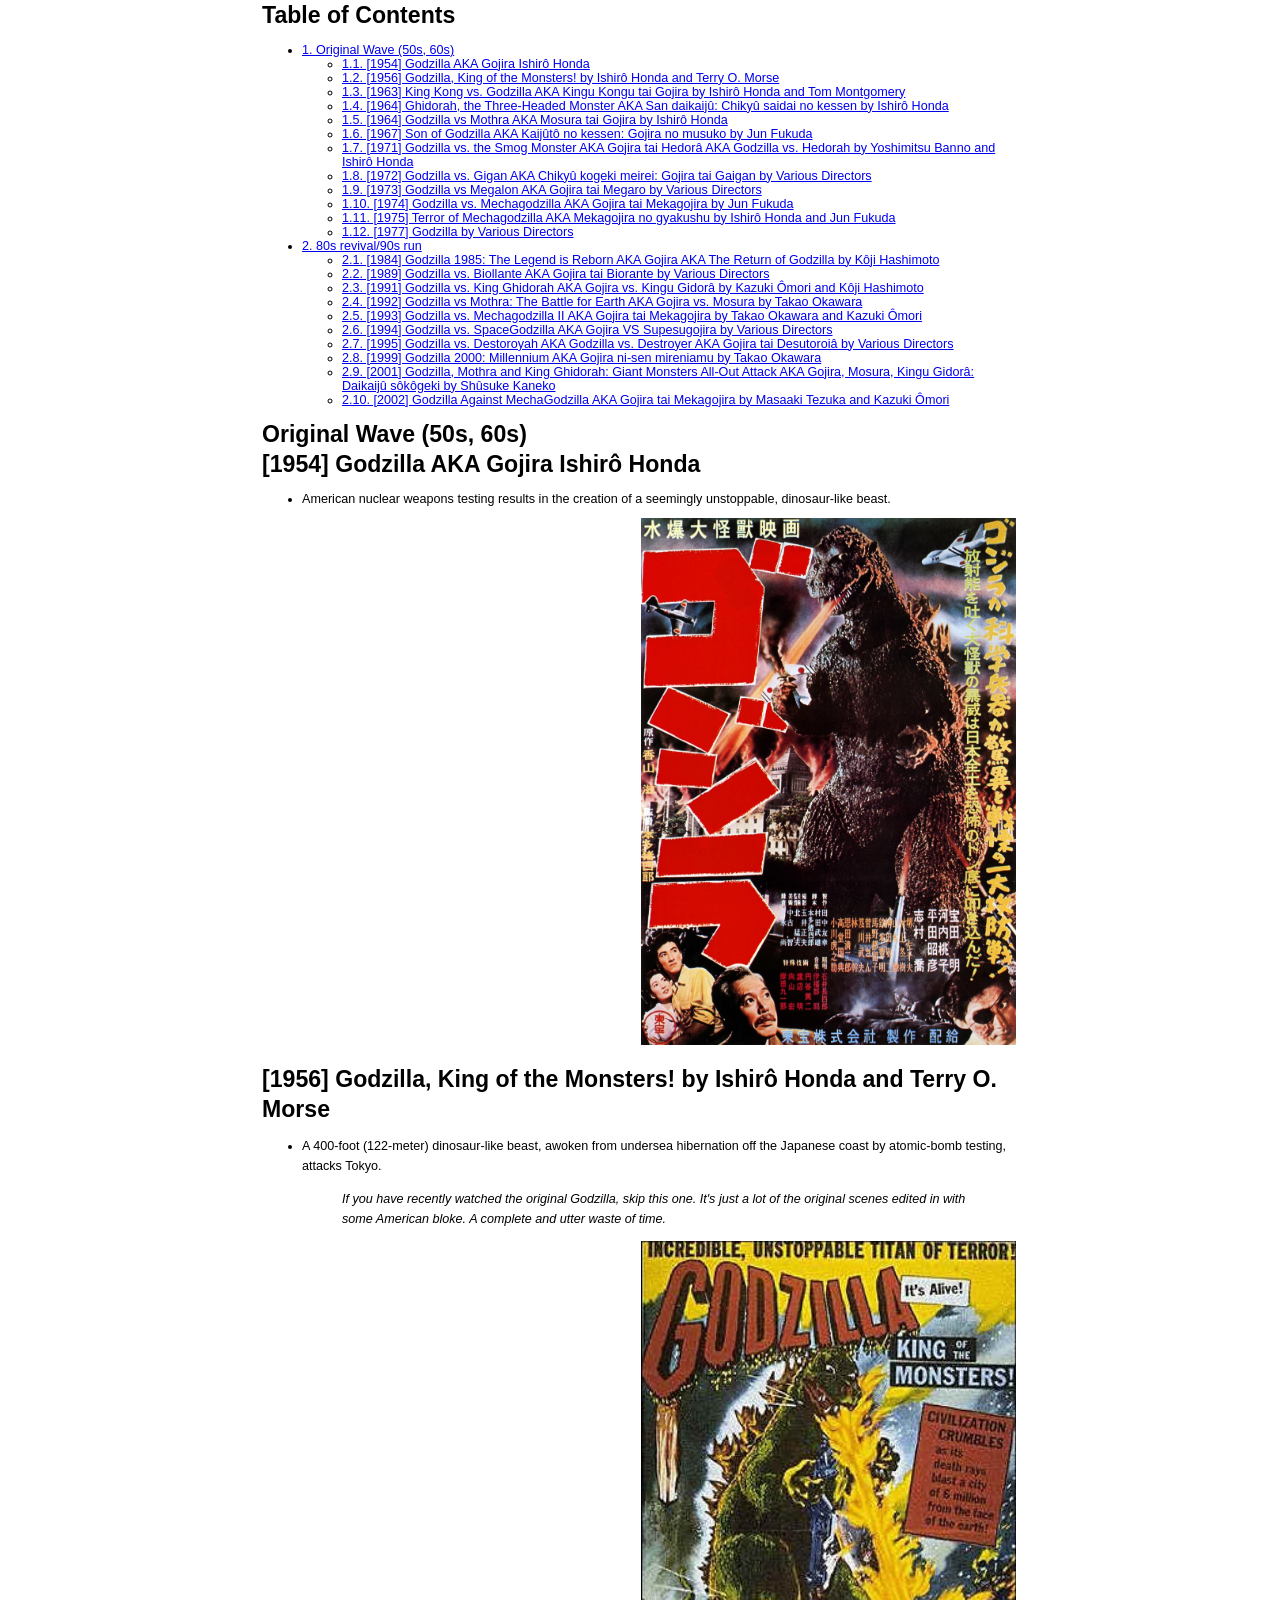
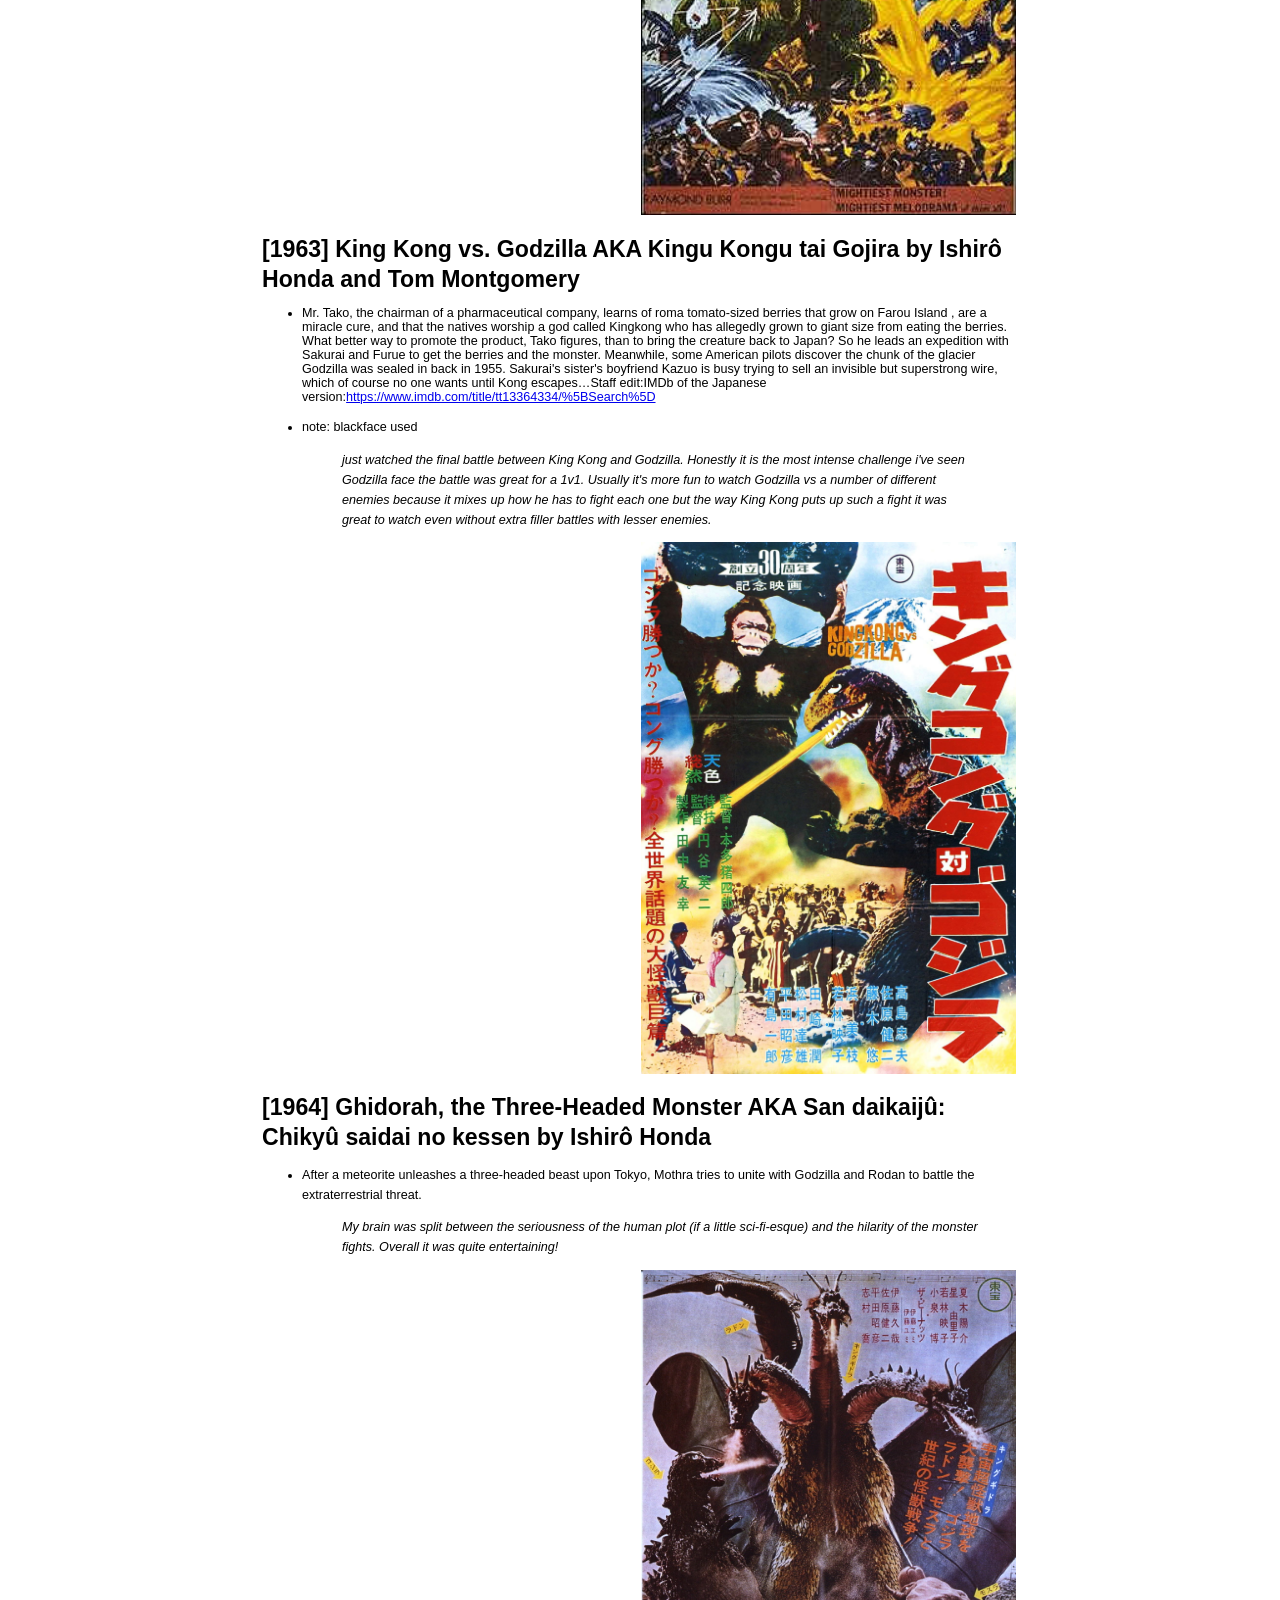
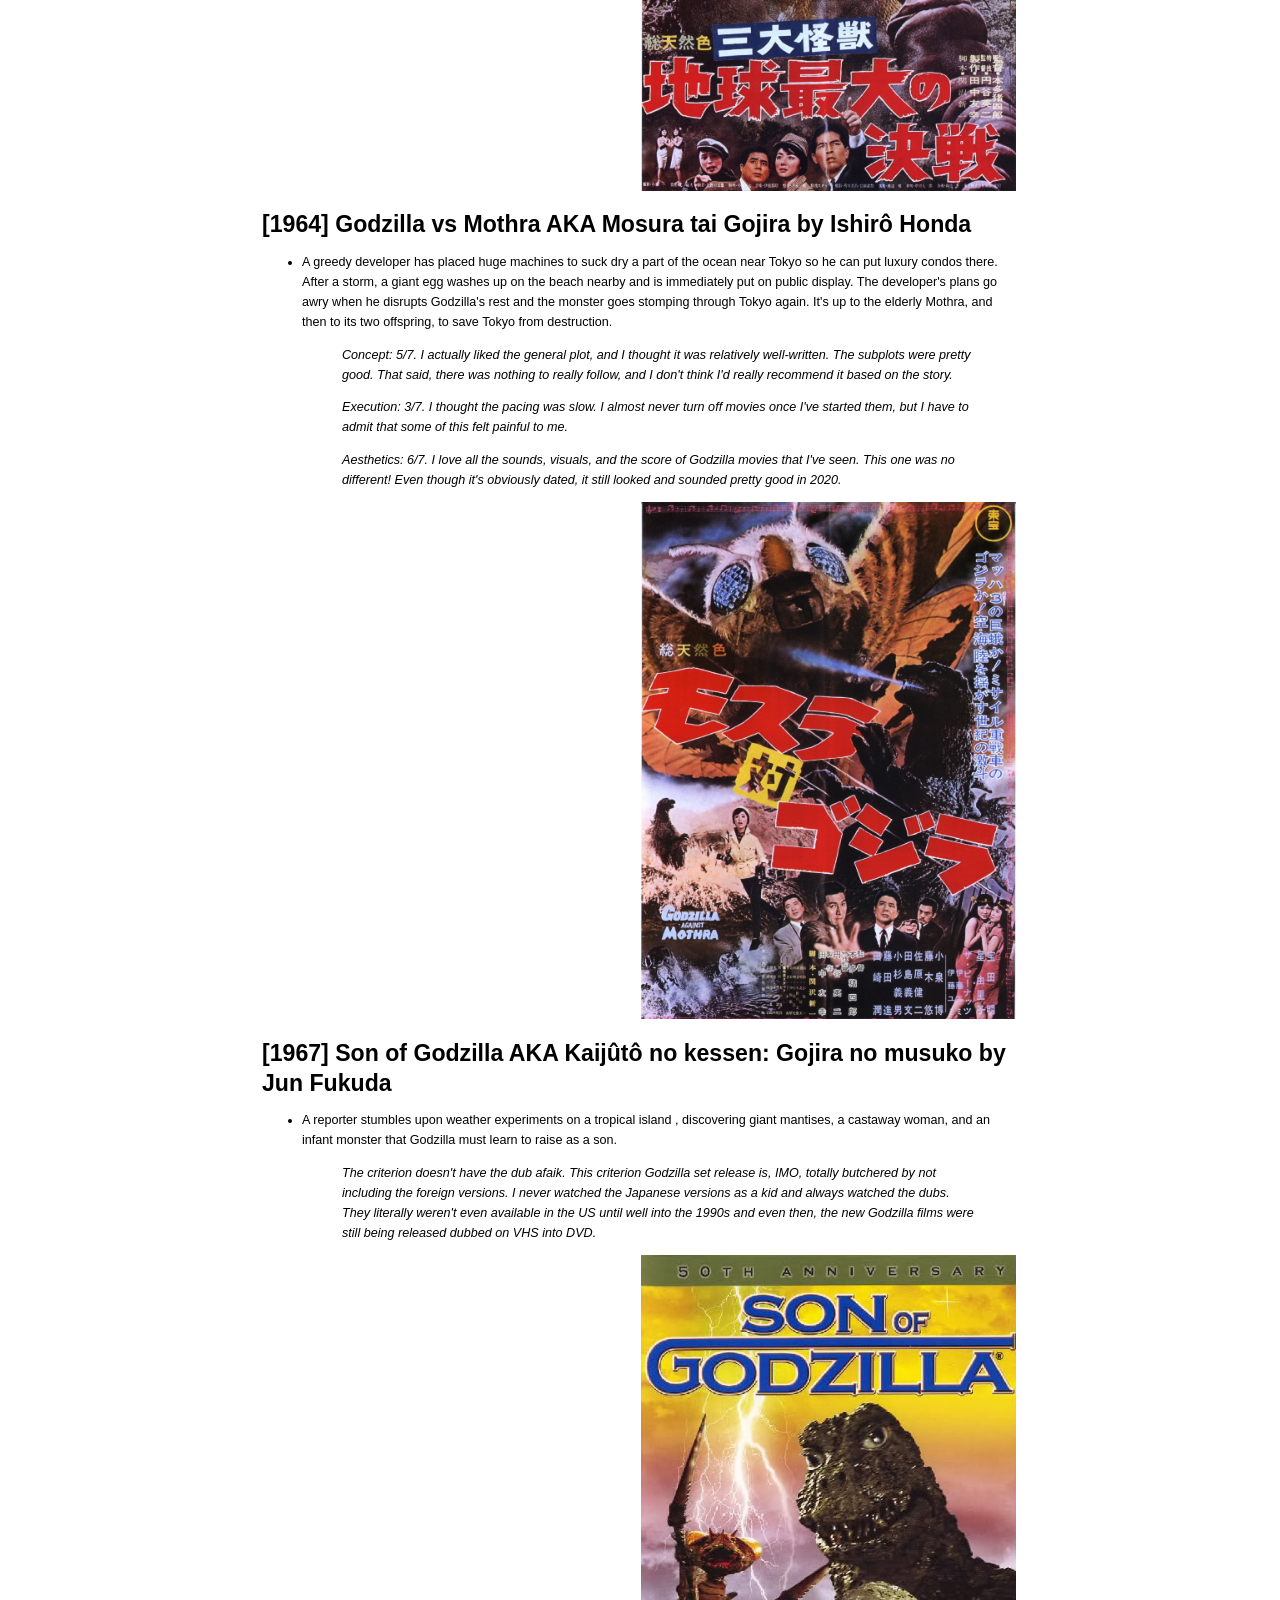
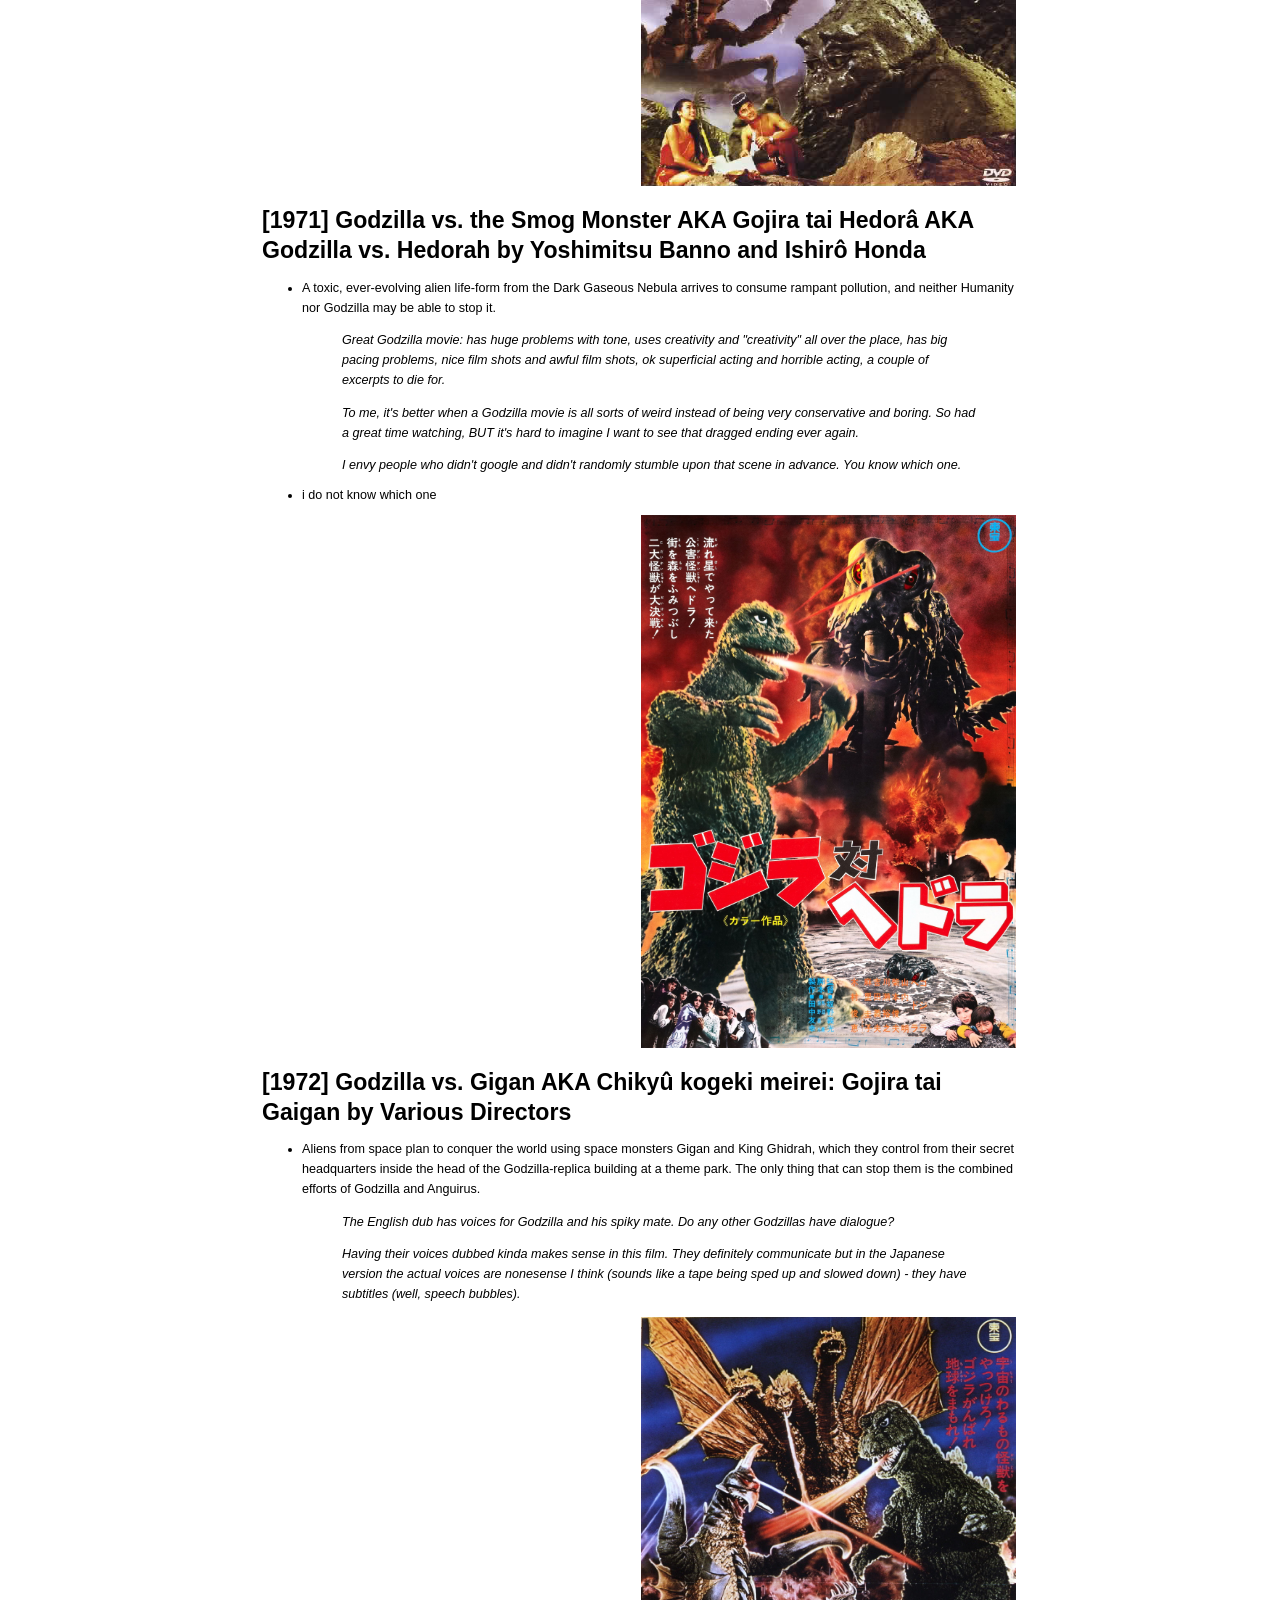
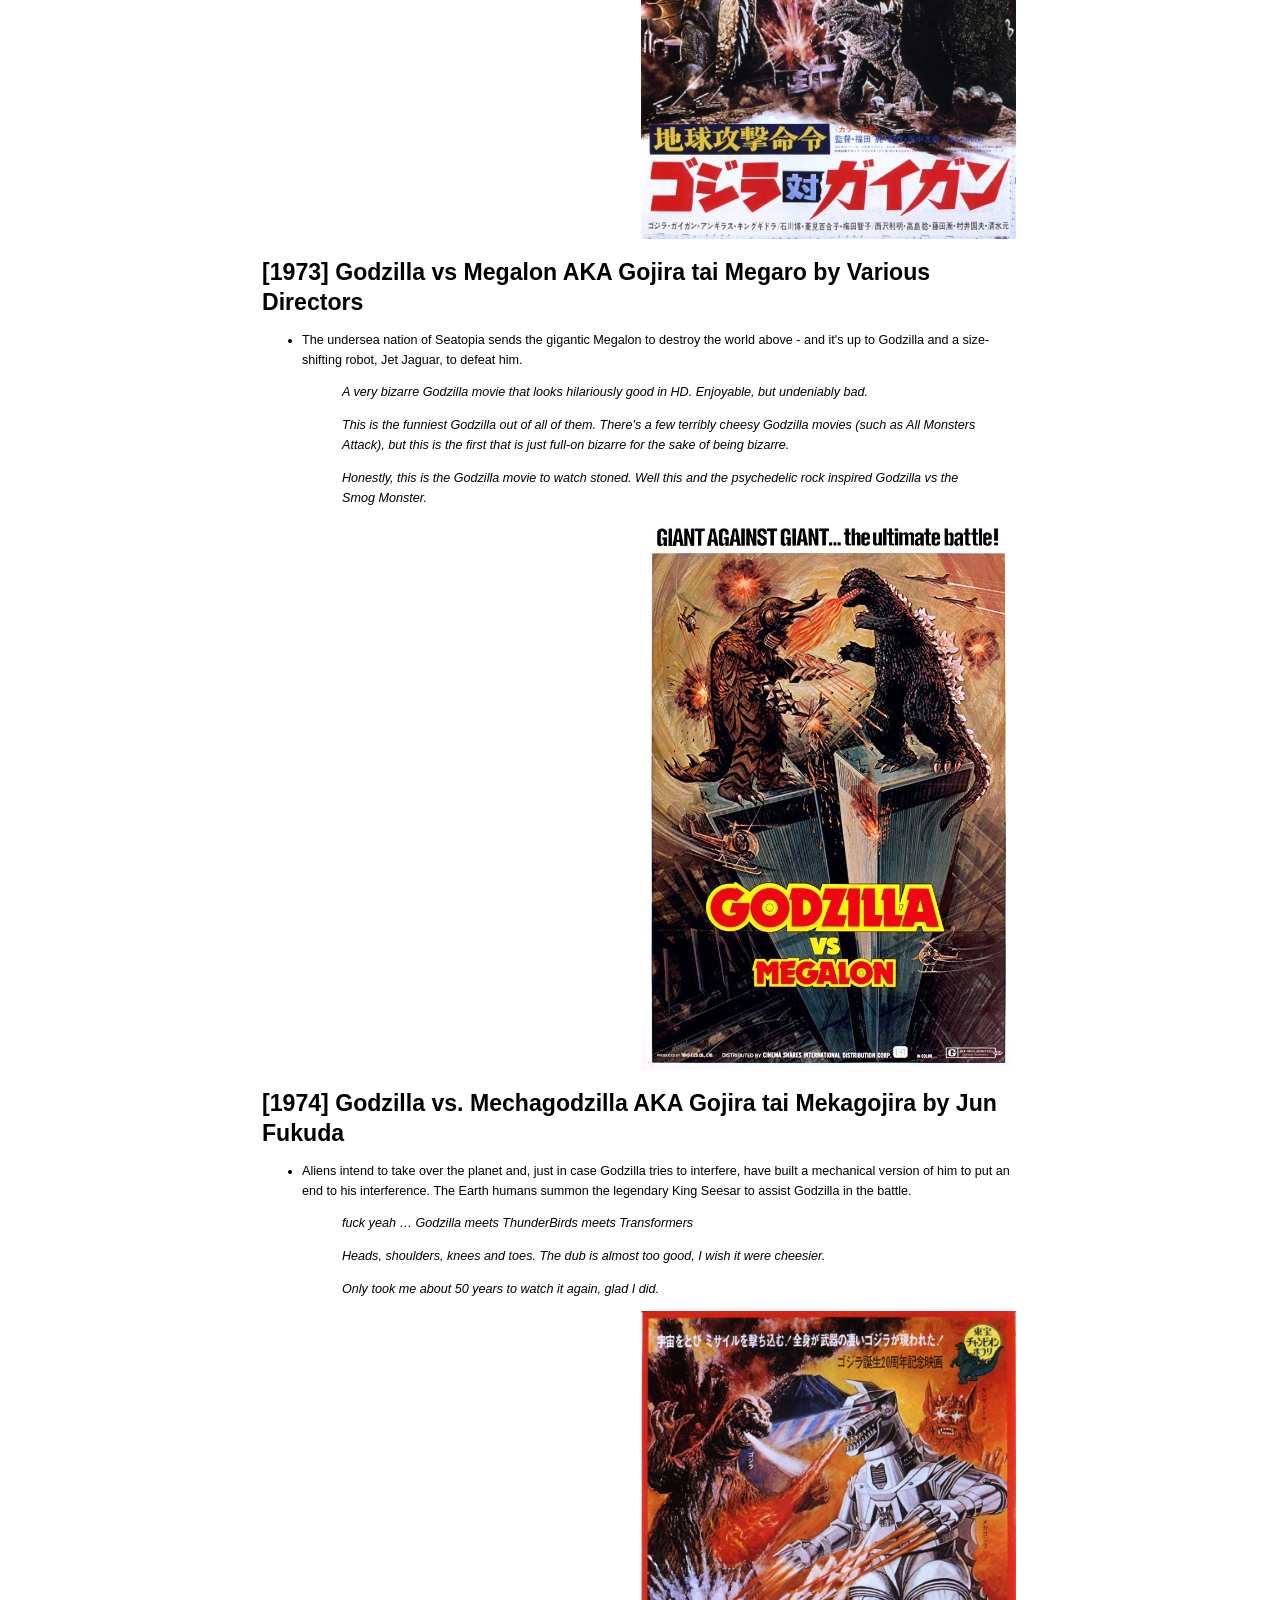
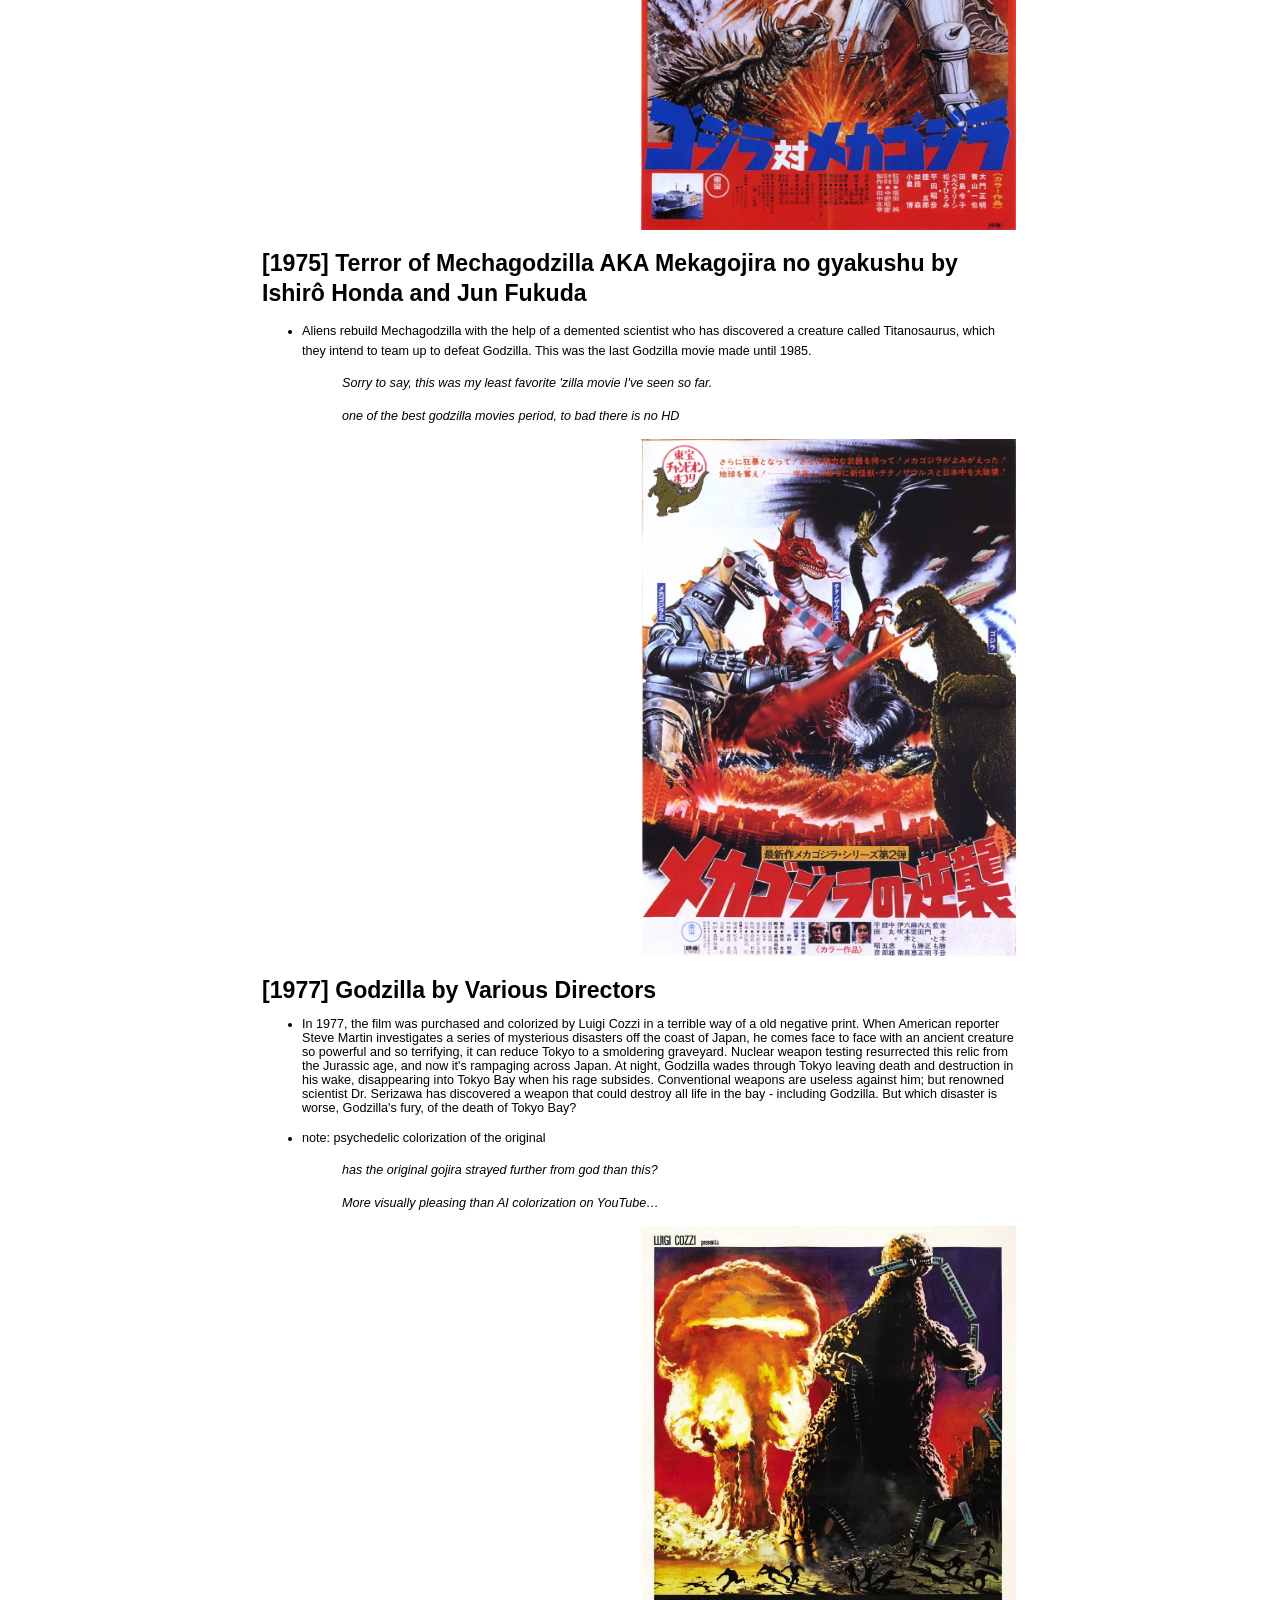
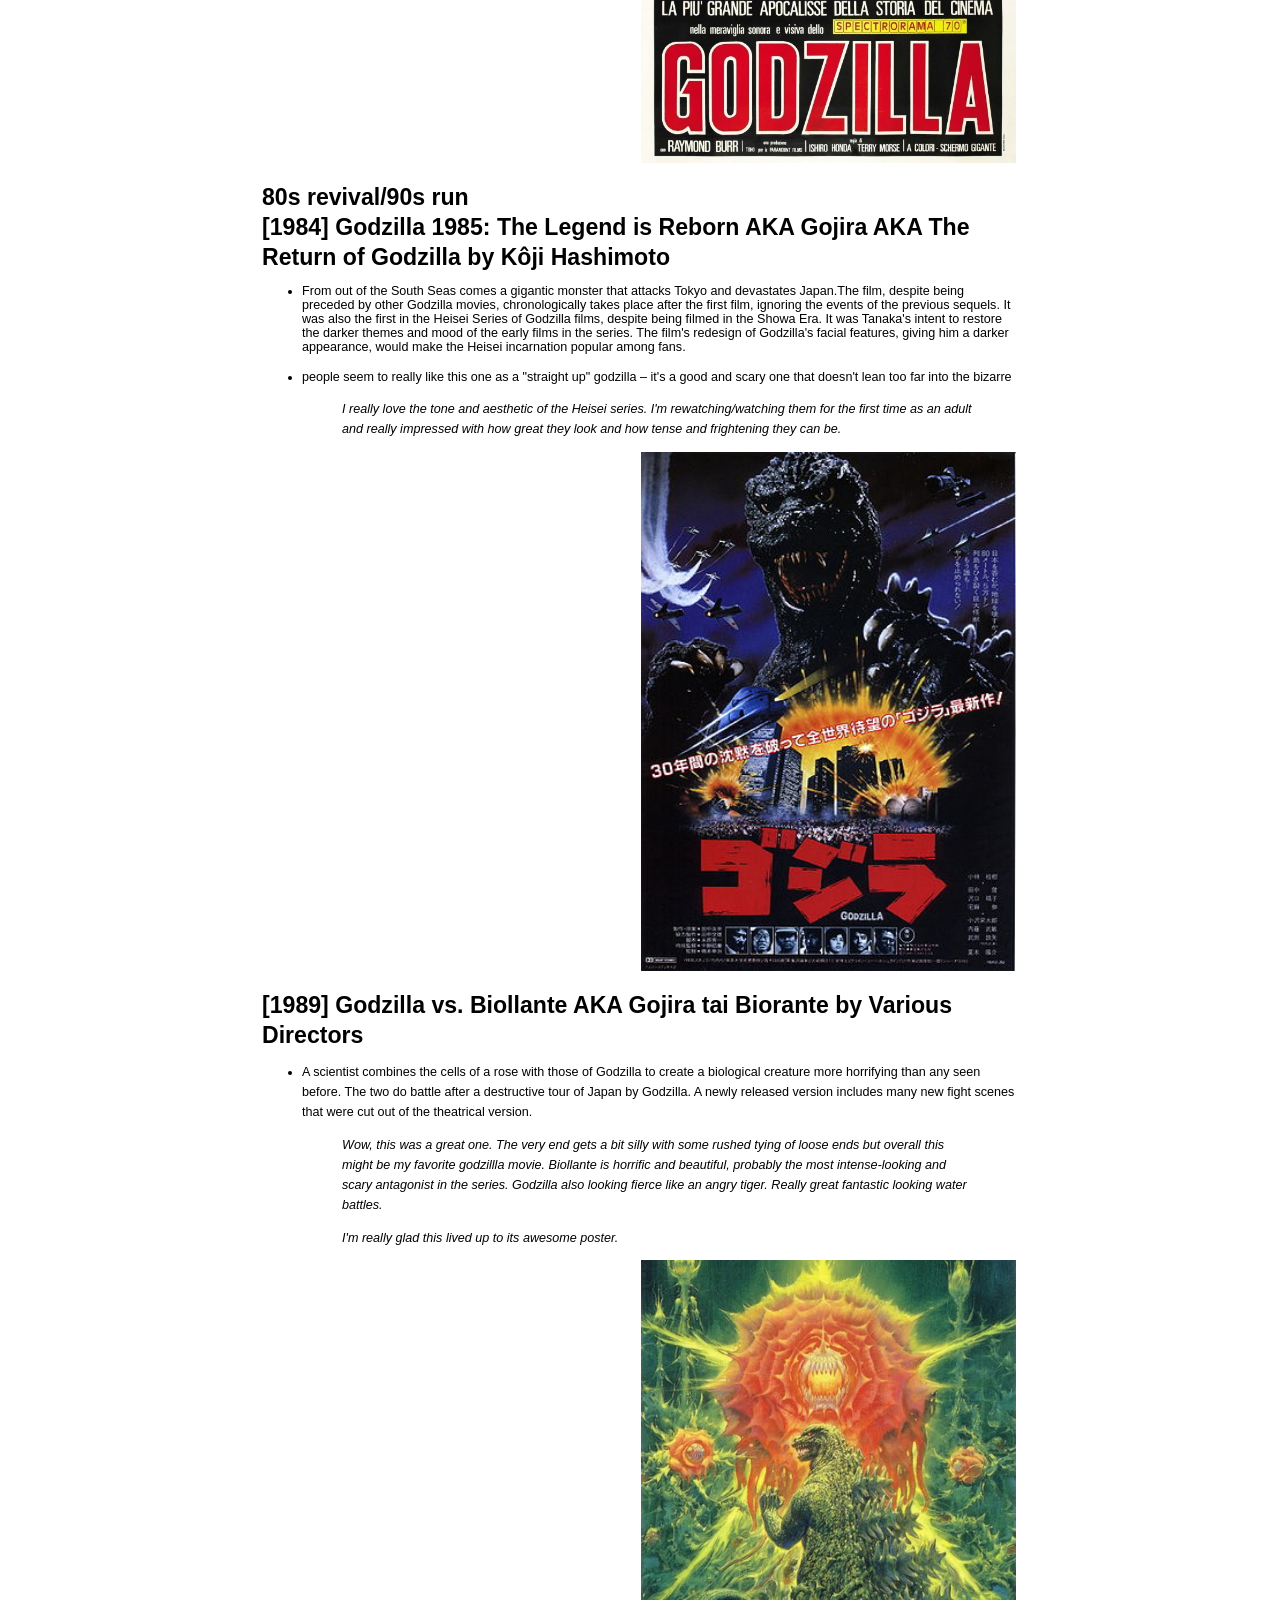
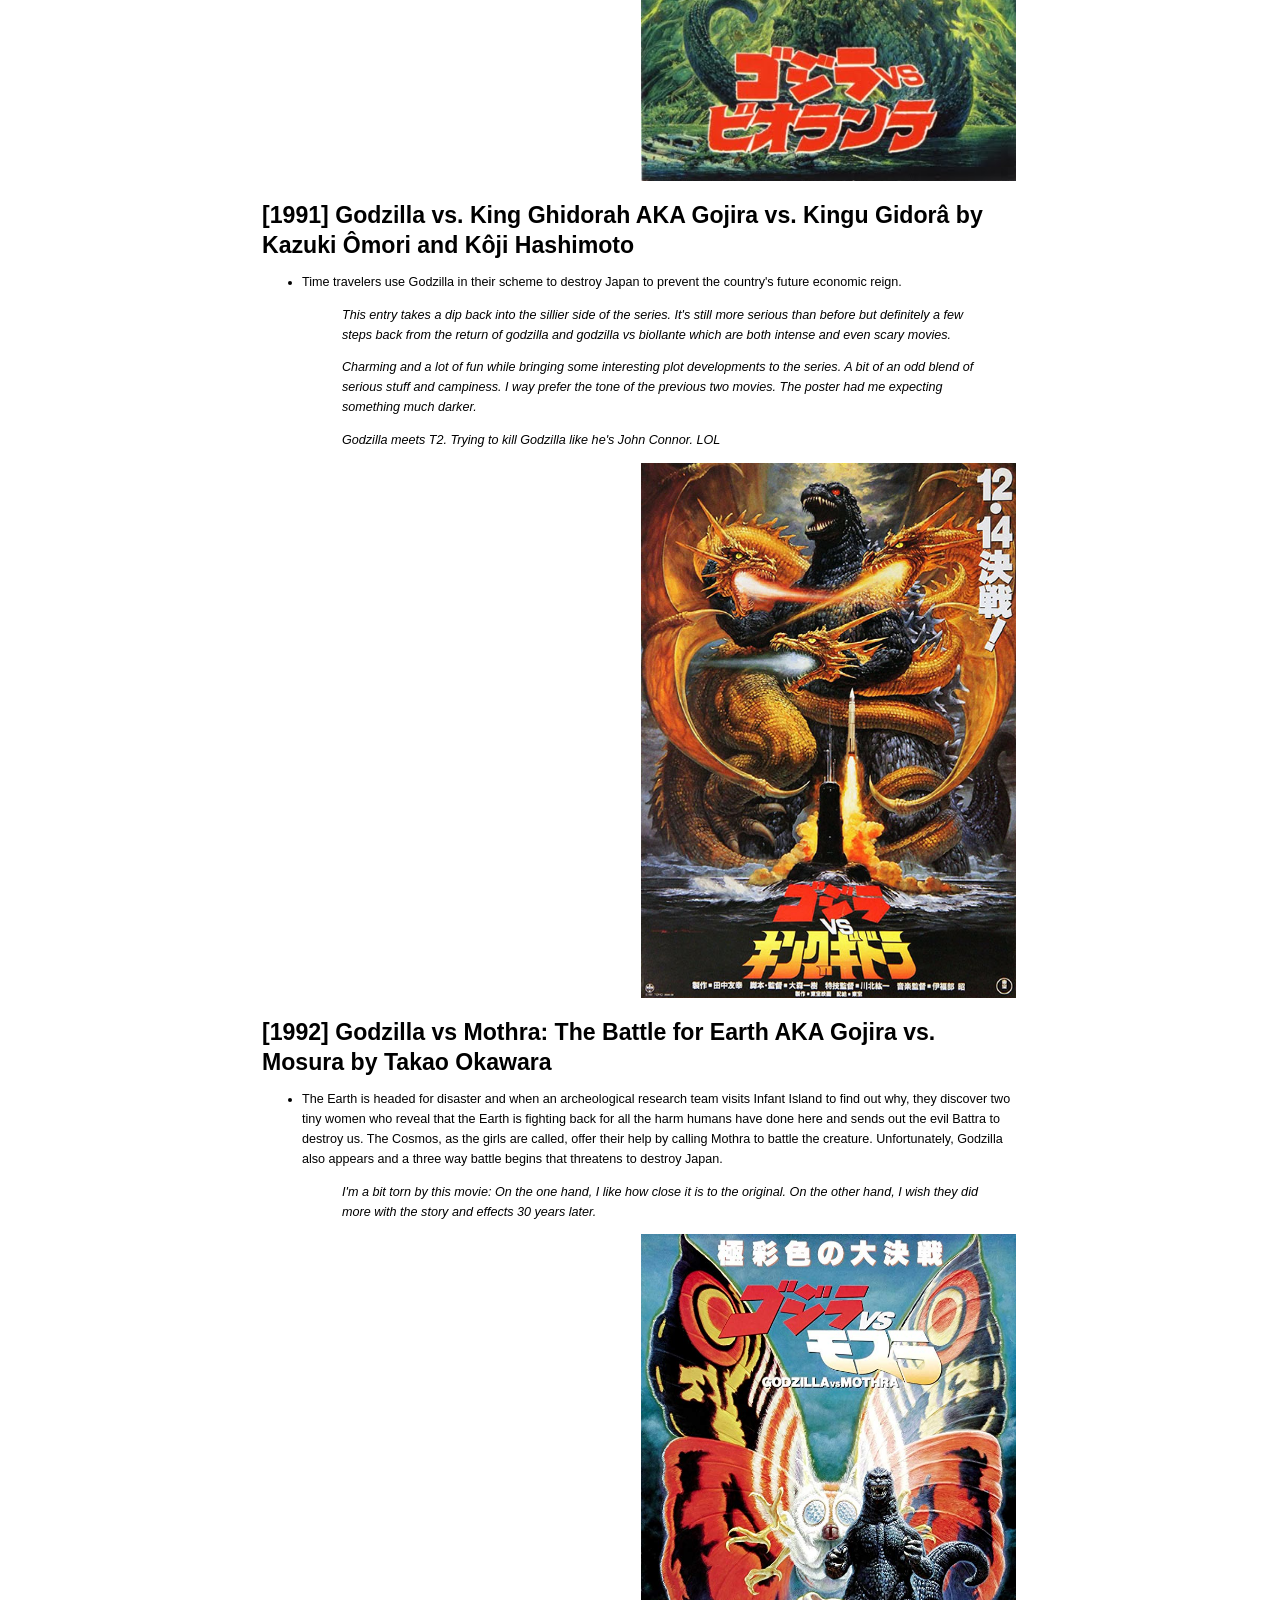
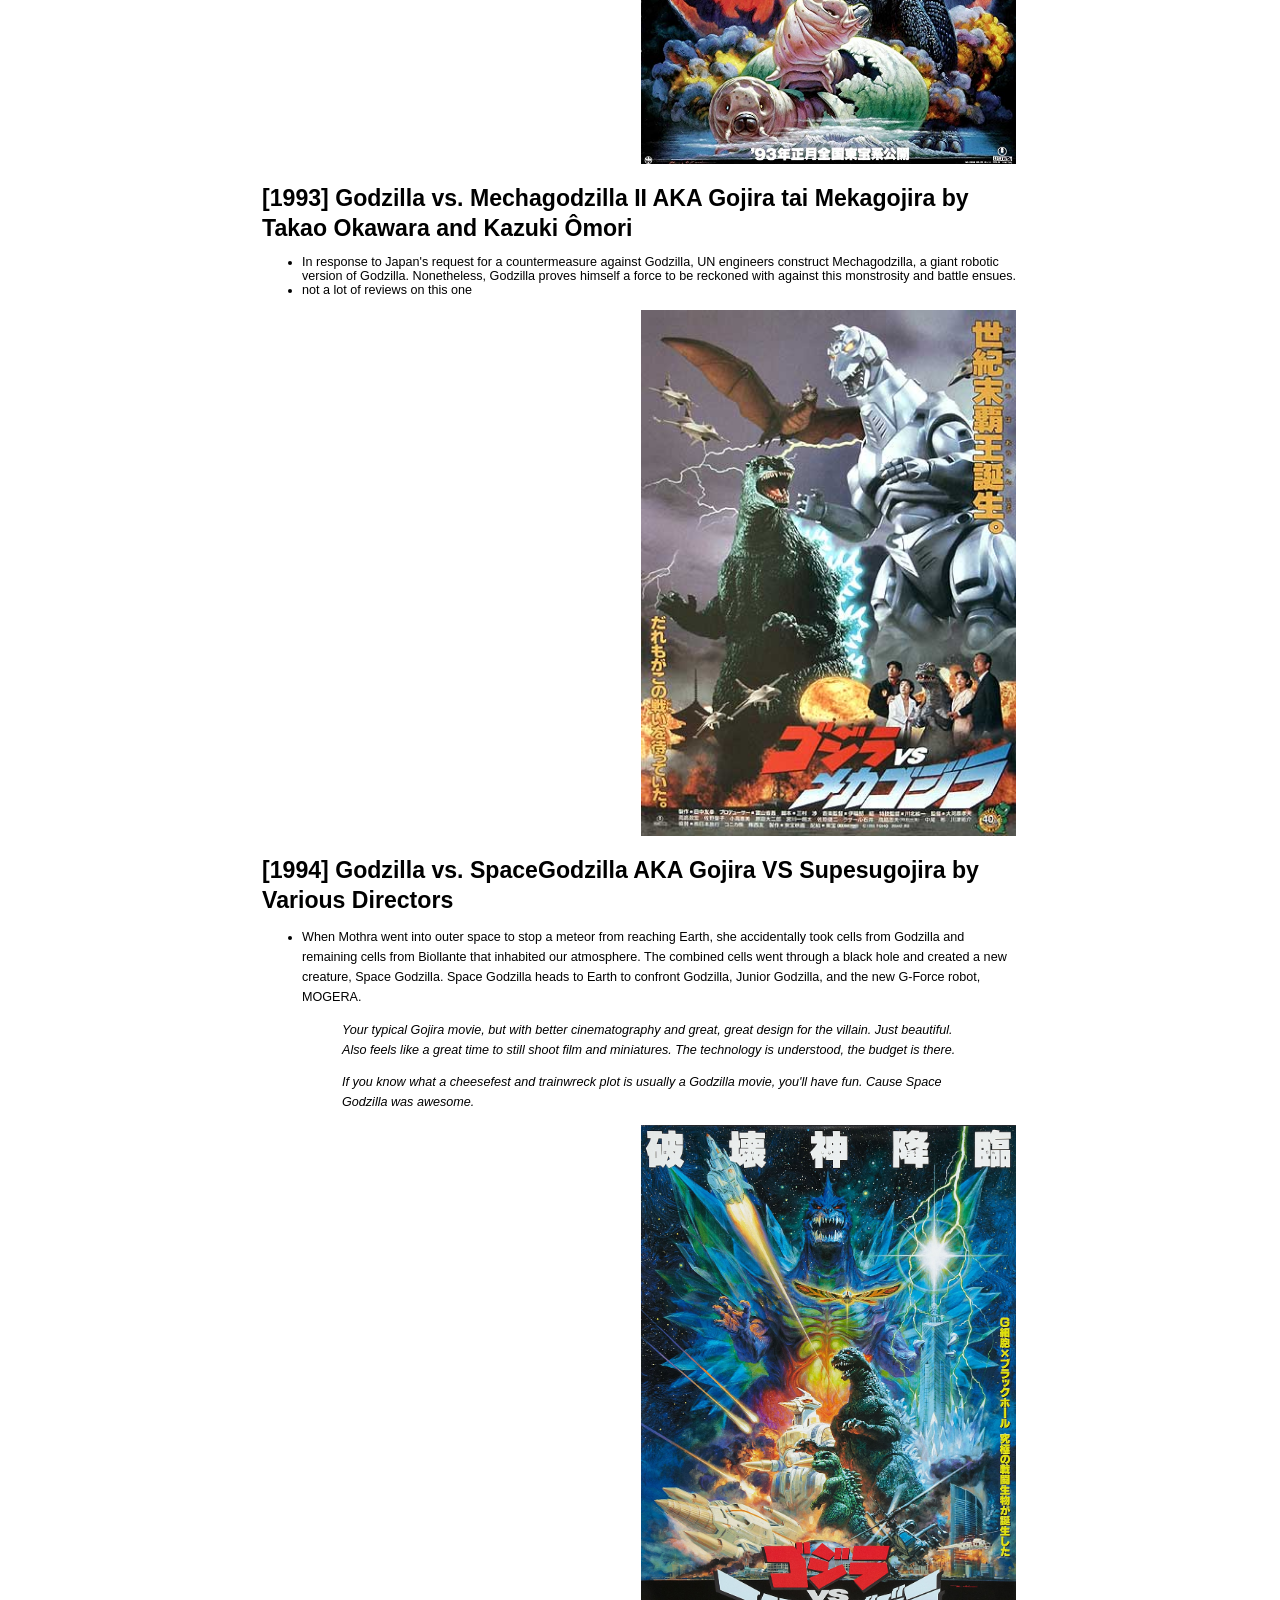
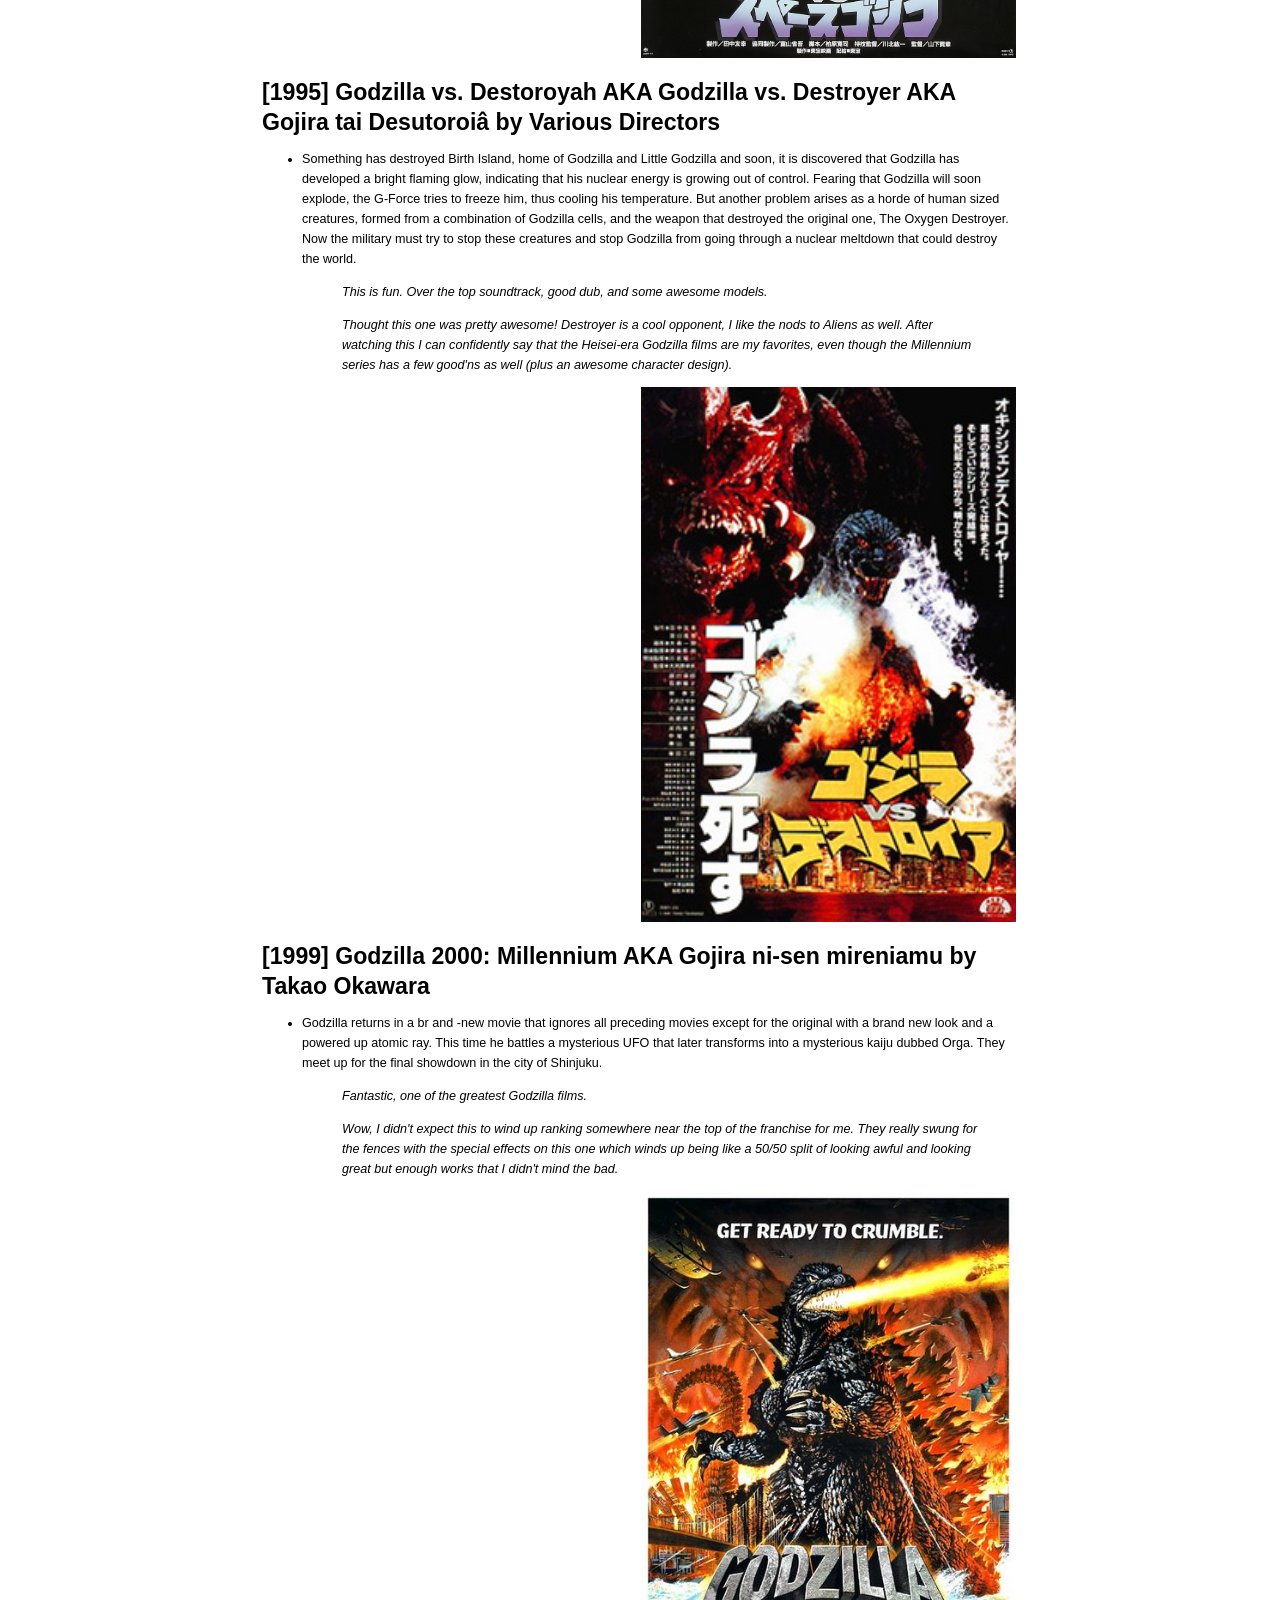
<file: index.html>
<?xml version="1.0" encoding="utf-8"?>
<!DOCTYPE html PUBLIC "-//W3C//DTD XHTML 1.0 Strict//EN"
"http://www.w3.org/TR/xhtml1/DTD/xhtml1-strict.dtd">
<html xmlns="http://www.w3.org/1999/xhtml" lang="en" xml:lang="en">
<head>
<!-- 2025-03-28 Fri 16:52 -->
<meta http-equiv="Content-Type" content="text/html;charset=utf-8" />
<meta name="viewport" content="width=device-width, initial-scale=1" />
<title>&lrm;</title>
<meta name="author" content="Ben Taussig" />
<meta name="generator" content="Org Mode" />
<style type="text/css">
  #content { max-width: 60em; margin: auto; }
  .title  { text-align: center;
             margin-bottom: .2em; }
  .subtitle { text-align: center;
              font-size: medium;
              font-weight: bold;
              margin-top:0; }
  .todo   { font-family: monospace; color: red; }
  .done   { font-family: monospace; color: green; }
  .priority { font-family: monospace; color: orange; }
  .tag    { background-color: #eee; font-family: monospace;
            padding: 2px; font-size: 80%; font-weight: normal; }
  .timestamp { color: #bebebe; }
  .timestamp-kwd { color: #5f9ea0; }
  .org-right  { margin-left: auto; margin-right: 0px;  text-align: right; }
  .org-left   { margin-left: 0px;  margin-right: auto; text-align: left; }
  .org-center { margin-left: auto; margin-right: auto; text-align: center; }
  .underline { text-decoration: underline; }
  #postamble p, #preamble p { font-size: 90%; margin: .2em; }
  p.verse { margin-left: 3%; }
  pre {
    border: 1px solid #e6e6e6;
    border-radius: 3px;
    background-color: #f2f2f2;
    padding: 8pt;
    font-family: monospace;
    overflow: auto;
    margin: 1.2em;
  }
  pre.src {
    position: relative;
    overflow: auto;
  }
  pre.src:before {
    display: none;
    position: absolute;
    top: -8px;
    right: 12px;
    padding: 3px;
    color: #555;
    background-color: #f2f2f299;
  }
  pre.src:hover:before { display: inline; margin-top: 14px;}
  /* Languages per Org manual */
  pre.src-asymptote:before { content: 'Asymptote'; }
  pre.src-awk:before { content: 'Awk'; }
  pre.src-authinfo::before { content: 'Authinfo'; }
  pre.src-C:before { content: 'C'; }
  /* pre.src-C++ doesn't work in CSS */
  pre.src-clojure:before { content: 'Clojure'; }
  pre.src-css:before { content: 'CSS'; }
  pre.src-D:before { content: 'D'; }
  pre.src-ditaa:before { content: 'ditaa'; }
  pre.src-dot:before { content: 'Graphviz'; }
  pre.src-calc:before { content: 'Emacs Calc'; }
  pre.src-emacs-lisp:before { content: 'Emacs Lisp'; }
  pre.src-fortran:before { content: 'Fortran'; }
  pre.src-gnuplot:before { content: 'gnuplot'; }
  pre.src-haskell:before { content: 'Haskell'; }
  pre.src-hledger:before { content: 'hledger'; }
  pre.src-java:before { content: 'Java'; }
  pre.src-js:before { content: 'Javascript'; }
  pre.src-latex:before { content: 'LaTeX'; }
  pre.src-ledger:before { content: 'Ledger'; }
  pre.src-lisp:before { content: 'Lisp'; }
  pre.src-lilypond:before { content: 'Lilypond'; }
  pre.src-lua:before { content: 'Lua'; }
  pre.src-matlab:before { content: 'MATLAB'; }
  pre.src-mscgen:before { content: 'Mscgen'; }
  pre.src-ocaml:before { content: 'Objective Caml'; }
  pre.src-octave:before { content: 'Octave'; }
  pre.src-org:before { content: 'Org mode'; }
  pre.src-oz:before { content: 'OZ'; }
  pre.src-plantuml:before { content: 'Plantuml'; }
  pre.src-processing:before { content: 'Processing.js'; }
  pre.src-python:before { content: 'Python'; }
  pre.src-R:before { content: 'R'; }
  pre.src-ruby:before { content: 'Ruby'; }
  pre.src-sass:before { content: 'Sass'; }
  pre.src-scheme:before { content: 'Scheme'; }
  pre.src-screen:before { content: 'Gnu Screen'; }
  pre.src-sed:before { content: 'Sed'; }
  pre.src-sh:before { content: 'shell'; }
  pre.src-sql:before { content: 'SQL'; }
  pre.src-sqlite:before { content: 'SQLite'; }
  /* additional languages in org.el's org-babel-load-languages alist */
  pre.src-forth:before { content: 'Forth'; }
  pre.src-io:before { content: 'IO'; }
  pre.src-J:before { content: 'J'; }
  pre.src-makefile:before { content: 'Makefile'; }
  pre.src-maxima:before { content: 'Maxima'; }
  pre.src-perl:before { content: 'Perl'; }
  pre.src-picolisp:before { content: 'Pico Lisp'; }
  pre.src-scala:before { content: 'Scala'; }
  pre.src-shell:before { content: 'Shell Script'; }
  pre.src-ebnf2ps:before { content: 'ebfn2ps'; }
  /* additional language identifiers per "defun org-babel-execute"
       in ob-*.el */
  pre.src-cpp:before  { content: 'C++'; }
  pre.src-abc:before  { content: 'ABC'; }
  pre.src-coq:before  { content: 'Coq'; }
  pre.src-groovy:before  { content: 'Groovy'; }
  /* additional language identifiers from org-babel-shell-names in
     ob-shell.el: ob-shell is the only babel language using a lambda to put
     the execution function name together. */
  pre.src-bash:before  { content: 'bash'; }
  pre.src-csh:before  { content: 'csh'; }
  pre.src-ash:before  { content: 'ash'; }
  pre.src-dash:before  { content: 'dash'; }
  pre.src-ksh:before  { content: 'ksh'; }
  pre.src-mksh:before  { content: 'mksh'; }
  pre.src-posh:before  { content: 'posh'; }
  /* Additional Emacs modes also supported by the LaTeX listings package */
  pre.src-ada:before { content: 'Ada'; }
  pre.src-asm:before { content: 'Assembler'; }
  pre.src-caml:before { content: 'Caml'; }
  pre.src-delphi:before { content: 'Delphi'; }
  pre.src-html:before { content: 'HTML'; }
  pre.src-idl:before { content: 'IDL'; }
  pre.src-mercury:before { content: 'Mercury'; }
  pre.src-metapost:before { content: 'MetaPost'; }
  pre.src-modula-2:before { content: 'Modula-2'; }
  pre.src-pascal:before { content: 'Pascal'; }
  pre.src-ps:before { content: 'PostScript'; }
  pre.src-prolog:before { content: 'Prolog'; }
  pre.src-simula:before { content: 'Simula'; }
  pre.src-tcl:before { content: 'tcl'; }
  pre.src-tex:before { content: 'TeX'; }
  pre.src-plain-tex:before { content: 'Plain TeX'; }
  pre.src-verilog:before { content: 'Verilog'; }
  pre.src-vhdl:before { content: 'VHDL'; }
  pre.src-xml:before { content: 'XML'; }
  pre.src-nxml:before { content: 'XML'; }
  /* add a generic configuration mode; LaTeX export needs an additional
     (add-to-list 'org-latex-listings-langs '(conf " ")) in .emacs */
  pre.src-conf:before { content: 'Configuration File'; }

  table { border-collapse:collapse; }
  caption.t-above { caption-side: top; }
  caption.t-bottom { caption-side: bottom; }
  td, th { vertical-align:top;  }
  th.org-right  { text-align: center;  }
  th.org-left   { text-align: center;   }
  th.org-center { text-align: center; }
  td.org-right  { text-align: right;  }
  td.org-left   { text-align: left;   }
  td.org-center { text-align: center; }
  dt { font-weight: bold; }
  .footpara { display: inline; }
  .footdef  { margin-bottom: 1em; }
  .figure { padding: 1em; }
  .figure p { text-align: center; }
  .equation-container {
    display: table;
    text-align: center;
    width: 100%;
  }
  .equation {
    vertical-align: middle;
  }
  .equation-label {
    display: table-cell;
    text-align: right;
    vertical-align: middle;
  }
  .inlinetask {
    padding: 10px;
    border: 2px solid gray;
    margin: 10px;
    background: #ffffcc;
  }
  #org-div-home-and-up
   { text-align: right; font-size: 70%; white-space: nowrap; }
  textarea { overflow-x: auto; }
  .linenr { font-size: smaller }
  .code-highlighted { background-color: #ffff00; }
  .org-info-js_info-navigation { border-style: none; }
  #org-info-js_console-label
    { font-size: 10px; font-weight: bold; white-space: nowrap; }
  .org-info-js_search-highlight
    { background-color: #ffff00; color: #000000; font-weight: bold; }
  .org-svg { }
</style>
<link rel="stylesheet" href="./org.css">
<meta name="viewport" content="width=device-width, initial-scale=1, minimum-scale=1" />
</head>
<body>
<div id="content" class="content">
<div id="table-of-contents" role="doc-toc">
<h2>Table of Contents</h2>
<div id="text-table-of-contents" role="doc-toc">
<ul>
<li><a href="#orgbd29549">1. Original Wave (50s, 60s)</a>
<ul>
<li><a href="#org14cd4d7">1.1. [1954] Godzilla AKA Gojira Ishirô Honda</a></li>
<li><a href="#org29c8dbd">1.2. [1956] Godzilla, King of the Monsters! by Ishirô Honda and Terry O. Morse</a></li>
<li><a href="#org9e3ab7a">1.3. [1963] King Kong vs. Godzilla AKA Kingu Kongu tai Gojira by Ishirô Honda and Tom Montgomery</a></li>
<li><a href="#orgea3c6fd">1.4. [1964] Ghidorah, the Three-Headed Monster AKA San daikaijû: Chikyû saidai no kessen by Ishirô Honda</a></li>
<li><a href="#org0286a41">1.5. [1964] Godzilla vs Mothra AKA Mosura tai Gojira by Ishirô Honda</a></li>
<li><a href="#org22dd0db">1.6. [1967] Son of Godzilla AKA Kaijûtô no kessen: Gojira no musuko by Jun Fukuda</a></li>
<li><a href="#org49ae72e">1.7. [1971] Godzilla vs. the Smog Monster AKA Gojira tai Hedorâ AKA Godzilla vs. Hedorah by Yoshimitsu Banno and Ishirô Honda</a></li>
<li><a href="#orga7ba036">1.8. [1972] Godzilla vs. Gigan AKA Chikyû kogeki meirei: Gojira tai Gaigan by Various Directors</a></li>
<li><a href="#org61945d1">1.9. [1973] Godzilla vs Megalon AKA Gojira tai Megaro by Various Directors</a></li>
<li><a href="#orgfb5ecc0">1.10. [1974] Godzilla vs. Mechagodzilla AKA Gojira tai Mekagojira by Jun Fukuda</a></li>
<li><a href="#orgc7e8730">1.11. [1975] Terror of Mechagodzilla AKA Mekagojira no gyakushu by Ishirô Honda and Jun Fukuda</a></li>
<li><a href="#orgc5e1c74">1.12. [1977] Godzilla by Various Directors</a></li>
</ul>
</li>
<li><a href="#orgaf46b9c">2. 80s revival/90s run</a>
<ul>
<li><a href="#orgd09bca6">2.1. [1984] Godzilla 1985: The Legend is Reborn AKA Gojira AKA The Return of Godzilla by Kôji Hashimoto</a></li>
<li><a href="#org6266e5b">2.2. [1989] Godzilla vs. Biollante AKA Gojira tai Biorante by Various Directors</a></li>
<li><a href="#org32017f7">2.3. [1991] Godzilla vs. King Ghidorah AKA Gojira vs. Kingu Gidorâ by Kazuki Ômori and Kôji Hashimoto</a></li>
<li><a href="#org2dae1bf">2.4. [1992] Godzilla vs Mothra: The Battle for Earth AKA Gojira vs. Mosura by Takao Okawara</a></li>
<li><a href="#org23de0bc">2.5. [1993] Godzilla vs. Mechagodzilla II AKA Gojira tai Mekagojira by Takao Okawara and Kazuki Ômori</a></li>
<li><a href="#org88a4abf">2.6. [1994] Godzilla vs. SpaceGodzilla AKA Gojira VS Supesugojira by Various Directors</a></li>
<li><a href="#org3a00053">2.7. [1995] Godzilla vs. Destoroyah AKA Godzilla vs. Destroyer AKA Gojira tai Desutoroiâ by Various Directors</a></li>
<li><a href="#org571a6db">2.8. [1999] Godzilla 2000: Millennium AKA Gojira ni-sen mireniamu by Takao Okawara</a></li>
<li><a href="#orgdec54a1">2.9. [2001] Godzilla, Mothra and King Ghidorah: Giant Monsters All-Out Attack AKA Gojira, Mosura, Kingu Gidorâ: Daikaijû sôkôgeki by Shûsuke Kaneko</a></li>
<li><a href="#orgf6feaa8">2.10. [2002] Godzilla Against MechaGodzilla AKA Gojira tai Mekagojira by Masaaki Tezuka and Kazuki Ômori</a></li>
</ul>
</li>
</ul>
</div>
</div>
<div id="outline-container-orgbd29549" class="outline-2">
<h2 id="orgbd29549"><span class="section-number-2">1.</span> Original Wave (50s, 60s)</h2>
<div class="outline-text-2" id="text-1">
</div>
<div id="outline-container-org14cd4d7" class="outline-3">
<h3 id="org14cd4d7"><span class="section-number-3">1.1.</span> [1954] Godzilla AKA Gojira Ishirô Honda</h3>
<div class="outline-text-3" id="text-1-1">
<ul class="org-ul">
<li>American nuclear weapons testing results in the creation of a seemingly unstoppable, dinosaur-like beast.</li>
</ul>
<p>
<iframe width="375" height="335" src="https://www.youtube.com/embed/drbxzTWr794?wmode=opaque" frameborder="0" allowfullscreen></iframe>
<img src="./9s4210.jpg" alt="9s4210.jpg" />
</p>
</div>
</div>
<div id="outline-container-org29c8dbd" class="outline-3">
<h3 id="org29c8dbd"><span class="section-number-3">1.2.</span> [1956] Godzilla, King of the Monsters! by Ishirô Honda and Terry O. Morse</h3>
<div class="outline-text-3" id="text-1-2">
<ul class="org-ul">
<li><p>
A 400-foot (122-meter) dinosaur-like beast, awoken from undersea hibernation off the Japanese coast by atomic-bomb testing, attacks Tokyo.
</p>
<blockquote>
<p>
If you have recently watched the original Godzilla, skip this one. It's just a
lot of the original scenes edited in with some American bloke. A complete and
utter waste of time.
</p>
</blockquote></li>
</ul>
<p>
<iframe width="375" height="335" src="https://www.youtube.com/embed/XnZ6Ktjynh0?wmode=opaque" frameborder="0" allowfullscreen></iframe>
<img src="./oh1mgd.jpg" alt="oh1mgd.jpg" />
</p>
</div>
</div>
<div id="outline-container-org9e3ab7a" class="outline-3">
<h3 id="org9e3ab7a"><span class="section-number-3">1.3.</span> [1963] King Kong vs. Godzilla AKA Kingu Kongu tai Gojira by Ishirô Honda and Tom Montgomery</h3>
<div class="outline-text-3" id="text-1-3">
<ul class="org-ul">
<li>Mr. Tako, the chairman of a pharmaceutical company, learns of roma
tomato-sized berries that grow on Farou Island , are a miracle cure, and that
the natives worship a god called Kingkong who has allegedly grown to giant
size from eating the berries. What better way to promote the product, Tako
figures, than to bring the creature back to Japan? So he leads an expedition
with Sakurai and Furue to get the berries and the monster. Meanwhile, some
American pilots discover the chunk of the glacier Godzilla was sealed in back
in 1955. Sakurai's sister's boyfriend Kazuo is busy trying to sell an
invisible but superstrong wire, which of course no one wants until Kong
escapes&#x2026;Staff edit:IMDb of the Japanese
version:<a href="https://www.imdb.com/title/tt13364334/%5BSearch%5D">https://www.imdb.com/title/tt13364334/%5BSearch%5D</a></li>
<li><p>
note: blackface used
</p>
<blockquote>
<p>
just watched the final battle between King Kong and Godzilla. Honestly it is
the most intense challenge i've seen Godzilla face the battle was great for a
1v1. Usually it's more fun to watch Godzilla vs a number of different enemies
because it mixes up how he has to fight each one but the way King Kong puts up
such a fight it was great to watch even without extra filler battles with
lesser enemies.
</p>
</blockquote></li>
</ul>
<p>
<iframe width="375" height="335" src="https://www.youtube.com/embed/WtgFm2LxJx4?wmode=opaque" frameborder="0" allowfullscreen></iframe>
<img src="./u0e3zk.jpg" alt="u0e3zk.jpg" />
</p>
</div>
</div>
<div id="outline-container-orgea3c6fd" class="outline-3">
<h3 id="orgea3c6fd"><span class="section-number-3">1.4.</span> [1964] Ghidorah, the Three-Headed Monster AKA San daikaijû: Chikyû saidai no kessen by Ishirô Honda</h3>
<div class="outline-text-3" id="text-1-4">
<ul class="org-ul">
<li><p>
After a meteorite unleashes a three-headed beast upon Tokyo, Mothra tries to
unite with Godzilla and Rodan to battle the extraterrestrial threat.
</p>
<blockquote>
<p>
My brain was split between the seriousness of the human plot (if a little
sci-fi-esque) and the hilarity of the monster fights. Overall it was quite
entertaining!
</p>
</blockquote></li>
</ul>
<p>
<iframe width="375" height="335" src="https://www.youtube.com/embed/87lLDKzpw0o?wmode=opaque" frameborder="0" allowfullscreen></iframe>
<img src="./ramebl.jpg" alt="ramebl.jpg" />
</p>
</div>
</div>
<div id="outline-container-org0286a41" class="outline-3">
<h3 id="org0286a41"><span class="section-number-3">1.5.</span> [1964] Godzilla vs Mothra AKA Mosura tai Gojira by Ishirô Honda</h3>
<div class="outline-text-3" id="text-1-5">
<ul class="org-ul">
<li><p>
A greedy developer has placed huge machines to suck dry a part of the ocean near Tokyo so he can put luxury condos there. After a storm, a giant egg washes up on the beach nearby and is immediately put on public display. The developer's plans go awry when he disrupts Godzilla's rest and the monster goes stomping through Tokyo again. It's up to the elderly Mothra, and then to its two offspring, to save Tokyo from destruction.
</p>
<blockquote>
<p>
Concept: 5/7. I actually liked the general plot, and I thought it was relatively
well-written. The subplots were pretty good. That said, there was nothing to
really follow, and I don't think I'd really recommend it based on the story.
</p>

<p>
Execution: 3/7. I thought the pacing was slow. I almost never turn off movies
once I've started them, but I have to admit that some of this felt painful to
me.
</p>

<p>
Aesthetics: 6/7. I love all the sounds, visuals, and the score of Godzilla
movies that I've seen. This one was no different! Even though it's obviously
dated, it still looked and sounded pretty good in 2020.
</p>
</blockquote></li>
</ul>
<p>
<iframe width="375" height="335" src="https://www.youtube.com/embed/lRlttjvvvzE?wmode=opaque" frameborder="0" allowfullscreen></iframe>
<img src="./ej2m07.jpg" alt="ej2m07.jpg" />
</p>
</div>
</div>
<div id="outline-container-org22dd0db" class="outline-3">
<h3 id="org22dd0db"><span class="section-number-3">1.6.</span> [1967] Son of Godzilla AKA Kaijûtô no kessen: Gojira no musuko by Jun Fukuda</h3>
<div class="outline-text-3" id="text-1-6">
<ul class="org-ul">
<li><p>
A reporter stumbles upon weather experiments on a tropical island , discovering giant mantises, a castaway woman, and an infant monster that Godzilla must learn to raise as a son.
</p>
<blockquote>
<p>
The criterion doesn't have the dub afaik. This criterion Godzilla set release
is, IMO, totally butchered by not including the foreign versions. I never
watched the Japanese versions as a kid and always watched the dubs. They
literally weren't even available in the US until well into the 1990s and even
then, the new Godzilla films were still being released dubbed on VHS into DVD.
</p>
</blockquote></li>
</ul>
<p>
<iframe width="375" height="335" src="https://www.youtube.com/embed/QWHCn5Y2WcQ?wmode=opaque" frameborder="0" allowfullscreen></iframe>
<img src="./79xkv5.jpg" alt="79xkv5.jpg" />
</p>
</div>
</div>
<div id="outline-container-org49ae72e" class="outline-3">
<h3 id="org49ae72e"><span class="section-number-3">1.7.</span> [1971] Godzilla vs. the Smog Monster AKA Gojira tai Hedorâ AKA Godzilla vs. Hedorah by Yoshimitsu Banno and Ishirô Honda</h3>
<div class="outline-text-3" id="text-1-7">
<ul class="org-ul">
<li><p>
A toxic, ever-evolving alien life-form from the Dark Gaseous Nebula arrives to consume rampant pollution, and neither Humanity nor Godzilla may be able to stop it.
</p>
<blockquote>
<p>
Great Godzilla movie: has huge problems with tone, uses creativity and
"creativity" all over the place, has big pacing problems, nice film shots and
awful film shots, ok superficial acting and horrible acting, a couple of
excerpts to die for.
</p>

<p>
To me, it's better when a Godzilla movie is all sorts of weird instead of being
very conservative and boring. So had a great time watching, BUT it's hard to
imagine I want to see that dragged ending ever again.
</p>

<p>
I envy people who didn't google and didn't randomly stumble upon that scene in
advance. You know which one.
</p>
</blockquote></li>
<li>i do not know which one</li>
</ul>
<p>
<iframe width="375" height="335" src="https://www.youtube.com/embed/jdm8xgG5rR8?wmode=opaque" frameborder="0" allowfullscreen></iframe>
<img src="./376k79.jpg" alt="376k79.jpg" />
</p>
</div>
</div>
<div id="outline-container-orga7ba036" class="outline-3">
<h3 id="orga7ba036"><span class="section-number-3">1.8.</span> [1972] Godzilla vs. Gigan AKA Chikyû kogeki meirei: Gojira tai Gaigan by Various Directors</h3>
<div class="outline-text-3" id="text-1-8">
<ul class="org-ul">
<li><p>
Aliens from space plan to conquer the world using space monsters Gigan and King Ghidrah, which they control from their secret headquarters inside the head of the Godzilla-replica building at a theme park. The only thing that can stop them is the combined efforts of Godzilla and Anguirus.
</p>
<blockquote>
<p>
The English dub has voices for Godzilla and his spiky mate. Do any other
Godzillas have dialogue?
</p>

<p>
Having their voices dubbed kinda makes sense in this film. They definitely
communicate but in the Japanese version the actual voices are nonesense I think
(sounds like a tape being sped up and slowed down) - they have subtitles (well,
speech bubbles).
</p>
</blockquote></li>
</ul>
<p>
<iframe width="375" height="335" src="https://www.youtube.com/embed/7wuS1WS-0FY?wmode=opaque" frameborder="0" allowfullscreen></iframe>
<img src="./lsbf53.jpg" alt="lsbf53.jpg" />
</p>
</div>
</div>
<div id="outline-container-org61945d1" class="outline-3">
<h3 id="org61945d1"><span class="section-number-3">1.9.</span> [1973] Godzilla vs Megalon AKA Gojira tai Megaro by Various Directors</h3>
<div class="outline-text-3" id="text-1-9">
<ul class="org-ul">
<li><p>
The undersea nation of Seatopia sends the gigantic Megalon to destroy the world above - and it's up to Godzilla and a size-shifting robot, Jet Jaguar, to defeat him.
</p>
<blockquote>
<p>
A very bizarre Godzilla movie that looks hilariously good in HD. Enjoyable,
but undeniably bad.
</p>

<p>
This is the funniest Godzilla out of all of them. There's a few terribly
cheesy Godzilla movies (such as All Monsters Attack), but this is the first that
is just full-on bizarre for the sake of being bizarre.
</p>

<p>
Honestly, this is the Godzilla movie to watch stoned. Well this and the
psychedelic rock inspired Godzilla vs the Smog Monster.
</p>
</blockquote></li>
</ul>
<p>
<iframe width="375" height="335" src="https://www.youtube.com/embed/h4fJP902N4U?wmode=opaque" frameborder="0" allowfullscreen></iframe>
<img src="./rv2f38.jpg" alt="rv2f38.jpg" />
</p>
</div>
</div>
<div id="outline-container-orgfb5ecc0" class="outline-3">
<h3 id="orgfb5ecc0"><span class="section-number-3">1.10.</span> [1974] Godzilla vs. Mechagodzilla AKA Gojira tai Mekagojira by Jun Fukuda</h3>
<div class="outline-text-3" id="text-1-10">
<ul class="org-ul">
<li><p>
Aliens intend to take over the planet and, just in case Godzilla tries to interfere, have built a mechanical version of him to put an end to his interference. The Earth humans summon the legendary King Seesar to assist Godzilla in the battle.
</p>
<blockquote>
<p>
fuck yeah &#x2026; Godzilla meets ThunderBirds meets Transformers
</p>

<p>
Heads, shoulders, knees and toes. The dub is almost too good, I wish it were
cheesier.
</p>

<p>
Only took me about 50 years to watch it again, glad I did.
</p>
</blockquote></li>
</ul>
<p>
<iframe width="375" height="335" src="https://www.youtube.com/embed/Q6nue5cHYJc?wmode=opaque" frameborder="0" allowfullscreen></iframe>
<img src="./3oopk1.jpg" alt="3oopk1.jpg" />
</p>
</div>
</div>
<div id="outline-container-orgc7e8730" class="outline-3">
<h3 id="orgc7e8730"><span class="section-number-3">1.11.</span> [1975] Terror of Mechagodzilla AKA Mekagojira no gyakushu by Ishirô Honda and Jun Fukuda</h3>
<div class="outline-text-3" id="text-1-11">
<ul class="org-ul">
<li><p>
Aliens rebuild Mechagodzilla with the help of a demented scientist who has discovered a creature called Titanosaurus, which they intend to team up to defeat Godzilla. This was the last Godzilla movie made until 1985.
</p>
<blockquote>
<p>
Sorry to say, this was my least favorite 'zilla movie I've seen so far. 
</p>


<p>
one of the best godzilla movies period, to bad there is no HD
</p>
</blockquote></li>
</ul>
<p>
<iframe width="375" height="335" src="https://www.youtube.com/embed/ZfbTB7bu6aI?wmode=opaque" frameborder="0" allowfullscreen></iframe>
<img src="./w1lo07.jpg" alt="w1lo07.jpg" />
</p>
</div>
</div>
<div id="outline-container-orgc5e1c74" class="outline-3">
<h3 id="orgc5e1c74"><span class="section-number-3">1.12.</span> [1977] Godzilla by Various Directors</h3>
<div class="outline-text-3" id="text-1-12">
<ul class="org-ul">
<li>In 1977, the film was purchased and colorized by Luigi Cozzi in a terrible way of a old negative print. When American reporter Steve Martin investigates a series of mysterious disasters off the coast of Japan, he comes face to face with an ancient creature so powerful and so terrifying, it can reduce Tokyo to a smoldering graveyard. Nuclear weapon testing resurrected this relic from the Jurassic age, and now it's rampaging across Japan. At night, Godzilla wades through Tokyo leaving death and destruction in his wake, disappearing into Tokyo Bay when his rage subsides. Conventional weapons are useless against him; but renowned scientist Dr. Serizawa has discovered a weapon that could destroy all life in the bay - including Godzilla. But which disaster is worse, Godzilla's fury, of the death of Tokyo Bay?</li>
<li><p>
note: psychedelic colorization of the original
</p>
<blockquote>
<p>
has the original gojira strayed further from god than this?
</p>

<p>
More visually pleasing than AI colorization on YouTube&#x2026;
</p>
</blockquote></li>
</ul>
<p>
<iframe width="375" height="335" src="https://www.youtube.com/embed/0ePtjMbETOI?wmode=opaque" frameborder="0" allowfullscreen></iframe>
<img src="./ol92zk.jpg" alt="ol92zk.jpg" />
</p>
</div>
</div>
</div>
<div id="outline-container-orgaf46b9c" class="outline-2">
<h2 id="orgaf46b9c"><span class="section-number-2">2.</span> 80s revival/90s run</h2>
<div class="outline-text-2" id="text-2">
</div>
<div id="outline-container-orgd09bca6" class="outline-3">
<h3 id="orgd09bca6"><span class="section-number-3">2.1.</span> [1984] Godzilla 1985: The Legend is Reborn AKA Gojira AKA The Return of Godzilla by Kôji Hashimoto</h3>
<div class="outline-text-3" id="text-2-1">
<ul class="org-ul">
<li>From out of the South Seas comes a gigantic monster that attacks Tokyo and devastates Japan.The film, despite being preceded by other Godzilla movies, chronologically takes place after the first film, ignoring the events of the previous sequels. It was also the first in the Heisei Series of Godzilla films, despite being filmed in the Showa Era. It was Tanaka's intent to restore the darker themes and mood of the early films in the series. The film's redesign of Godzilla's facial features, giving him a darker appearance, would make the Heisei incarnation popular among fans.</li>
<li><p>
people seem to really like this one as a "straight up" godzilla &#x2013; it's a
good and scary one that doesn't lean too far into the bizarre
</p>
<blockquote>
<p>
I really love the tone and aesthetic of the Heisei series. I'm
rewatching/watching them for the first time as an adult and really impressed
with how great they look and how tense and frightening they can be.
</p>
</blockquote></li>
</ul>

<p>
<iframe width="375" height="335" src="https://www.youtube.com/embed/vsGyyApU868?wmode=opaque" frameborder="0" allowfullscreen></iframe>
<img src="./5ha69x.jpg" alt="5ha69x.jpg" />
</p>
</div>
</div>
<div id="outline-container-org6266e5b" class="outline-3">
<h3 id="org6266e5b"><span class="section-number-3">2.2.</span> [1989] Godzilla vs. Biollante AKA Gojira tai Biorante by Various Directors</h3>
<div class="outline-text-3" id="text-2-2">
<ul class="org-ul">
<li><p>
A scientist combines the cells of a rose with those of Godzilla to create a
biological creature more horrifying than any seen before. The two do battle
after a destructive tour of Japan by Godzilla. A newly released version
includes many new fight scenes that were cut out of the theatrical version.
</p>
<blockquote>
<p>
Wow, this was a great one. The very end gets a bit silly with some rushed tying
of loose ends but overall this might be my favorite godzillla movie. Biollante
is horrific and beautiful, probably the most intense-looking and scary
antagonist in the series. Godzilla also looking fierce like an angry tiger.
Really great fantastic looking water battles.
</p>

<p>
I'm really glad this lived up to its awesome poster.
</p>
</blockquote></li>
</ul>
<p>
<iframe width="375" height="335" src="https://www.youtube.com/embed/1tSl0A5oPz4?wmode=opaque" frameborder="0" allowfullscreen></iframe>
<img src="./c4n89a.jpg" alt="c4n89a.jpg" />
</p>
</div>
</div>
<div id="outline-container-org32017f7" class="outline-3">
<h3 id="org32017f7"><span class="section-number-3">2.3.</span> [1991] Godzilla vs. King Ghidorah AKA Gojira vs. Kingu Gidorâ by Kazuki Ômori and Kôji Hashimoto</h3>
<div class="outline-text-3" id="text-2-3">
<ul class="org-ul">
<li><p>
Time travelers use Godzilla in their scheme to destroy Japan to prevent the country's future economic reign.
</p>
<blockquote>
<p>
This entry takes a dip back into the sillier side of the series. It's still more
serious than before but definitely a few steps back from the return of godzilla
and godzilla vs biollante which are both intense and even scary movies.
</p>

<p>
Charming and a lot of fun while bringing some interesting plot developments to
the series. A bit of an odd blend of serious stuff and campiness. I way prefer
the tone of the previous two movies. The poster had me expecting something much
darker.
</p>

<p>
Godzilla meets T2. Trying to kill Godzilla like he's John Connor. LOL
</p>
</blockquote></li>
</ul>
<p>
<iframe width="375" height="335" src="https://www.youtube.com/embed/IP3pN6S32Jk?wmode=opaque" frameborder="0" allowfullscreen></iframe>
<img src="./ng798x.jpg" alt="ng798x.jpg" />
</p>
</div>
</div>
<div id="outline-container-org2dae1bf" class="outline-3">
<h3 id="org2dae1bf"><span class="section-number-3">2.4.</span> [1992] Godzilla vs Mothra: The Battle for Earth AKA Gojira vs. Mosura by Takao Okawara</h3>
<div class="outline-text-3" id="text-2-4">
<ul class="org-ul">
<li><p>
The Earth is headed for disaster and when an archeological research team visits Infant Island to find out why, they discover two tiny women who reveal that the Earth is fighting back for all the harm humans have done here and sends out the evil Battra to destroy us. The Cosmos, as the girls are called, offer their help by calling Mothra to battle the creature. Unfortunately, Godzilla also appears and a three way battle begins that threatens to destroy Japan.
</p>
<blockquote>
<p>
I'm a bit torn by this movie: On the one hand, I like how close it is to the
original. On the other hand, I wish they did more with the story and effects 30
years later.
</p>
</blockquote></li>
</ul>
<p>
<iframe width="375" height="335" src="https://www.youtube.com/embed/M4KzQRXL0bo?wmode=opaque" frameborder="0" allowfullscreen></iframe>
<img src="./6saw24.jpg" alt="6saw24.jpg" />
</p>
</div>
</div>
<div id="outline-container-org23de0bc" class="outline-3">
<h3 id="org23de0bc"><span class="section-number-3">2.5.</span> [1993] Godzilla vs. Mechagodzilla II AKA Gojira tai Mekagojira by Takao Okawara and Kazuki Ômori</h3>
<div class="outline-text-3" id="text-2-5">
<ul class="org-ul">
<li>In response to Japan's request for a countermeasure against Godzilla, UN engineers construct Mechagodzilla, a giant robotic version of Godzilla. Nonetheless, Godzilla proves himself a force to be reckoned with against this monstrosity and battle ensues.</li>
<li>not a lot of reviews on this one</li>
</ul>
<p>
<iframe width="375" height="335" src="https://www.youtube.com/embed/Lggl4LVqBag?wmode=opaque" frameborder="0" allowfullscreen></iframe>
<img src="./b1ps7q.jpg" alt="b1ps7q.jpg" />
</p>
</div>
</div>
<div id="outline-container-org88a4abf" class="outline-3">
<h3 id="org88a4abf"><span class="section-number-3">2.6.</span> [1994] Godzilla vs. SpaceGodzilla AKA Gojira VS Supesugojira by Various Directors</h3>
<div class="outline-text-3" id="text-2-6">
<ul class="org-ul">
<li><p>
When Mothra went into outer space to stop a meteor from reaching Earth, she
accidentally took cells from Godzilla and remaining cells from Biollante that
inhabited our atmosphere. The combined cells went through a black hole and
created a new creature, Space Godzilla. Space Godzilla heads to Earth to
confront Godzilla, Junior Godzilla, and the new G-Force robot, MOGERA.
</p>
<blockquote>
<p>
Your typical Gojira movie, but with better cinematography and great, great
design for the villain. Just beautiful. Also feels like a great time to still
shoot film and miniatures. The technology is understood, the budget is there.
</p>

<p>
If you know what a cheesefest and trainwreck plot is usually a Godzilla movie,
you'll have fun. Cause Space Godzilla was awesome.
</p>
</blockquote></li>
</ul>
<p>
<iframe width="375" height="335" src="https://www.youtube.com/embed/gXHiJ6LMMCw?wmode=opaque" frameborder="0" allowfullscreen></iframe>
<img src="./ceu9eg.jpg" alt="ceu9eg.jpg" />
</p>
</div>
</div>
<div id="outline-container-org3a00053" class="outline-3">
<h3 id="org3a00053"><span class="section-number-3">2.7.</span> [1995] Godzilla vs. Destoroyah AKA Godzilla vs. Destroyer AKA Gojira tai Desutoroiâ by Various Directors</h3>
<div class="outline-text-3" id="text-2-7">
<ul class="org-ul">
<li><p>
Something has destroyed Birth Island, home of Godzilla and Little Godzilla
and soon, it is discovered that Godzilla has developed a bright flaming glow,
indicating that his nuclear energy is growing out of control. Fearing that
Godzilla will soon explode, the G-Force tries to freeze him, thus cooling his
temperature. But another problem arises as a horde of human sized creatures,
formed from a combination of Godzilla cells, and the weapon that destroyed the
original one, The Oxygen Destroyer. Now the military must try to stop these
creatures and stop Godzilla from going through a nuclear meltdown that could
destroy the world.
</p>
<blockquote>
<p>
This is fun. Over the top soundtrack, good dub, and some awesome models. 
</p>

<p>
Thought this one was pretty awesome! Destroyer is a cool opponent, I like the
nods to Aliens as well. After watching this I can confidently say that the
Heisei-era Godzilla films are my favorites, even though the Millennium series
has a few good'ns as well (plus an awesome character design).
</p>
</blockquote></li>
</ul>
<p>
<iframe width="375" height="335" src="https://www.youtube.com/embed/NCNyFPRzI8c?wmode=opaque" frameborder="0" allowfullscreen></iframe>
<img src="./f5nj24.jpg" alt="f5nj24.jpg" />
</p>
</div>
</div>
<div id="outline-container-org571a6db" class="outline-3">
<h3 id="org571a6db"><span class="section-number-3">2.8.</span> [1999] Godzilla 2000: Millennium AKA Gojira ni-sen mireniamu by Takao Okawara</h3>
<div class="outline-text-3" id="text-2-8">
<ul class="org-ul">
<li><p>
Godzilla returns in a br and -new movie that ignores all preceding movies except for the original with a brand new look and a powered up atomic ray. This time he battles a mysterious UFO that later transforms into a mysterious kaiju dubbed Orga. They meet up for the final showdown in the city of Shinjuku.
</p>
<blockquote>
<p>
Fantastic, one of the greatest Godzilla films.
</p>

<p>
Wow, I didn't expect this to wind up ranking somewhere near the top of the
franchise for me. They really swung for the fences with the special effects on
this one which winds up being like a 50/50 split of looking awful and looking
great but enough works that I didn't mind the bad.
</p>
</blockquote></li>
</ul>
<p>
<iframe width="375" height="335" src="https://www.youtube.com/embed/l8gii4hHCec?wmode=opaque" frameborder="0" allowfullscreen></iframe>
<img src="./37o61f.jpg" alt="37o61f.jpg" />
</p>
</div>
</div>
<div id="outline-container-orgdec54a1" class="outline-3">
<h3 id="orgdec54a1"><span class="section-number-3">2.9.</span> [2001] Godzilla, Mothra and King Ghidorah: Giant Monsters All-Out Attack AKA Gojira, Mosura, Kingu Gidorâ: Daikaijû sôkôgeki by Shûsuke Kaneko</h3>
<div class="outline-text-3" id="text-2-9">
<ul class="org-ul">
<li><p>
Three ancient guardian beasts awaken to protect Japan against Godzilla.
</p>
<blockquote>
<p>
Excellent Godzilla film and an easy fan favorite. 
</p>

<p>
One of the all time great kaiju movies. So fun and creative.
</p>

<p>
The Godzilla in this movie is probably the evilest Godzilla in the series. Dude
has a sense of humor about squashing people.
</p>
</blockquote></li>
</ul>
<p>
<iframe width="375" height="335" src="https://www.youtube.com/embed/JFKVedgBpdo?wmode=opaque" frameborder="0" allowfullscreen></iframe>
<img src="./2g5r0r.jpg" alt="2g5r0r.jpg" />
</p>
</div>
</div>
<div id="outline-container-orgf6feaa8" class="outline-3">
<h3 id="orgf6feaa8"><span class="section-number-3">2.10.</span> [2002] Godzilla Against MechaGodzilla AKA Gojira tai Mekagojira by Masaaki Tezuka and Kazuki Ômori</h3>
<div class="outline-text-3" id="text-2-10">
<ul class="org-ul">
<li>A new Godzilla causes the JSDF to construct a cyborg countermeasure from the original monster's remains. The beast's restless soul is discovered to inhabit the machine as the pilot must learn to find value in her own life.</li>
</ul>
<p>
<iframe width="375" height="335" src="https://www.youtube.com/embed/CkJ_n9ygZRw?wmode=opaque" frameborder="0" allowfullscreen></iframe>
<img src="./1w2402.jpg" alt="1w2402.jpg" />
</p>
</div>
</div>
</div>
</div>
</body>
</html>
</file>
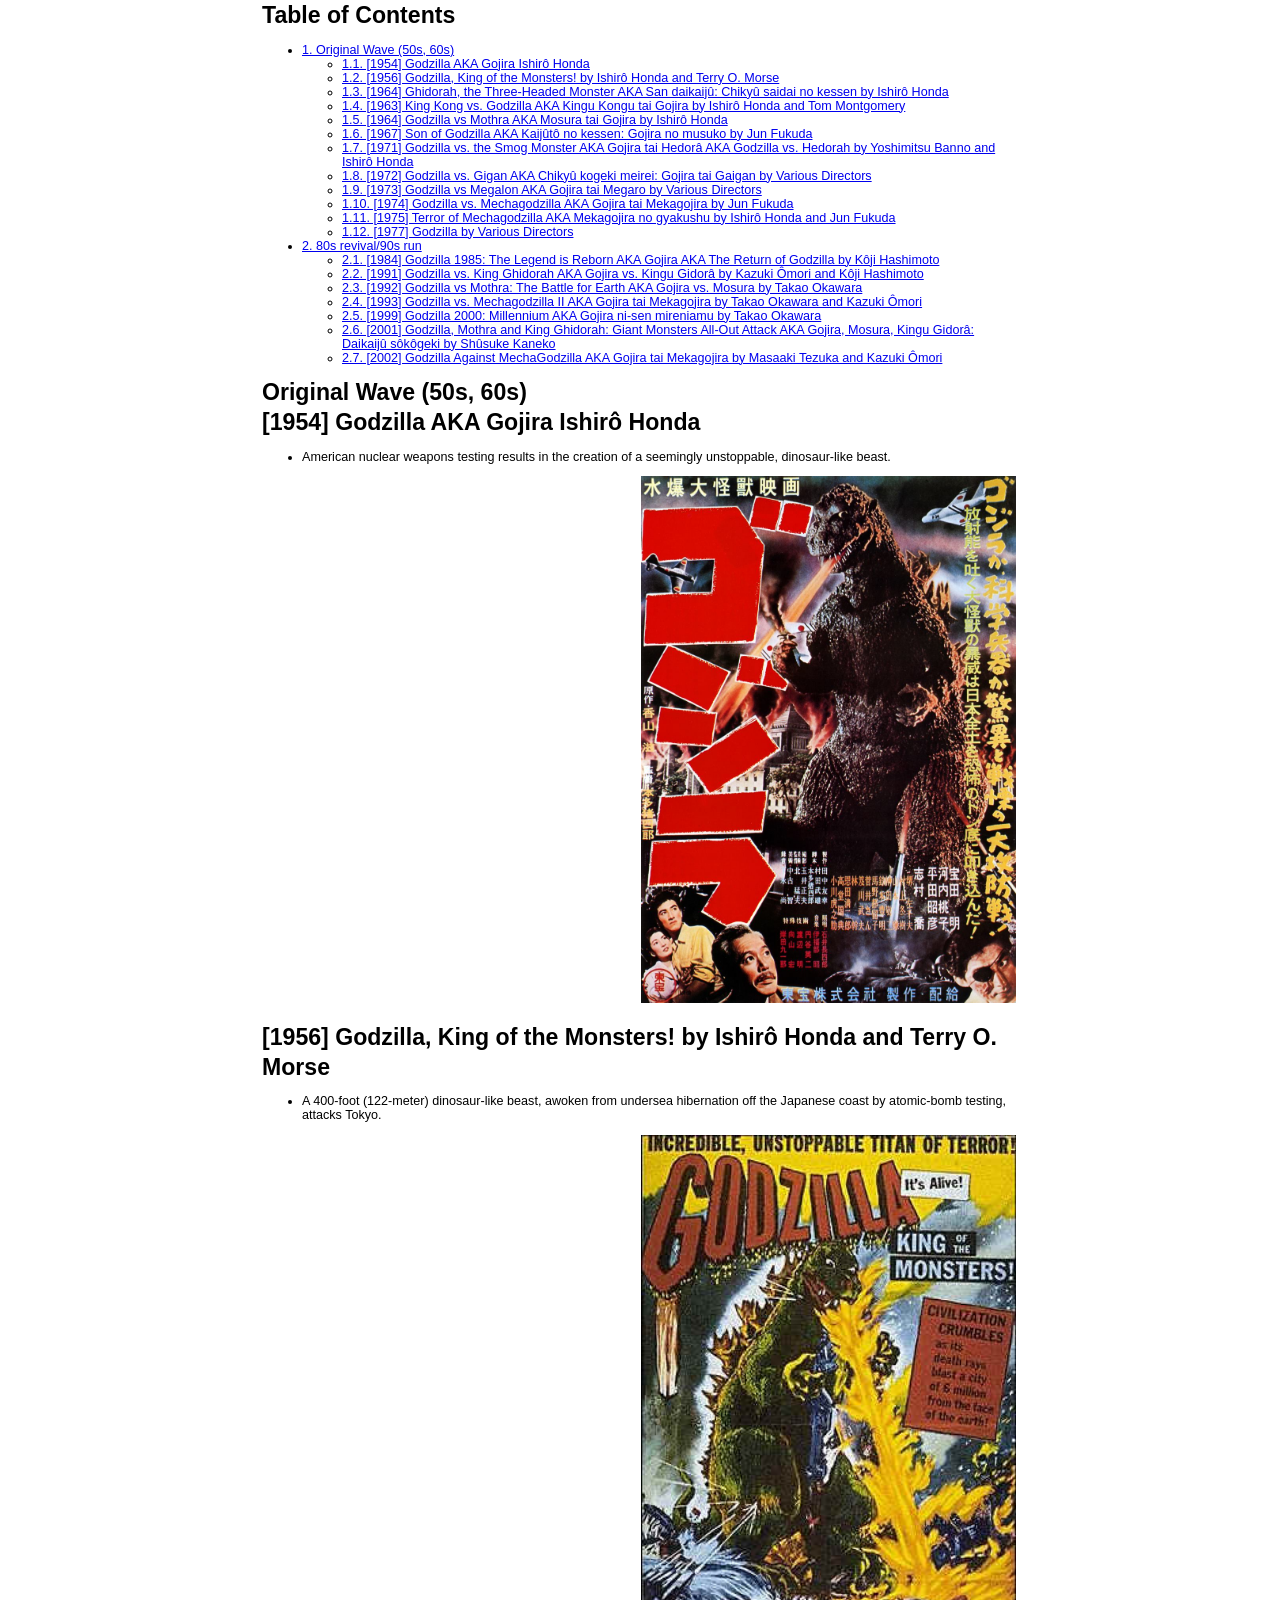
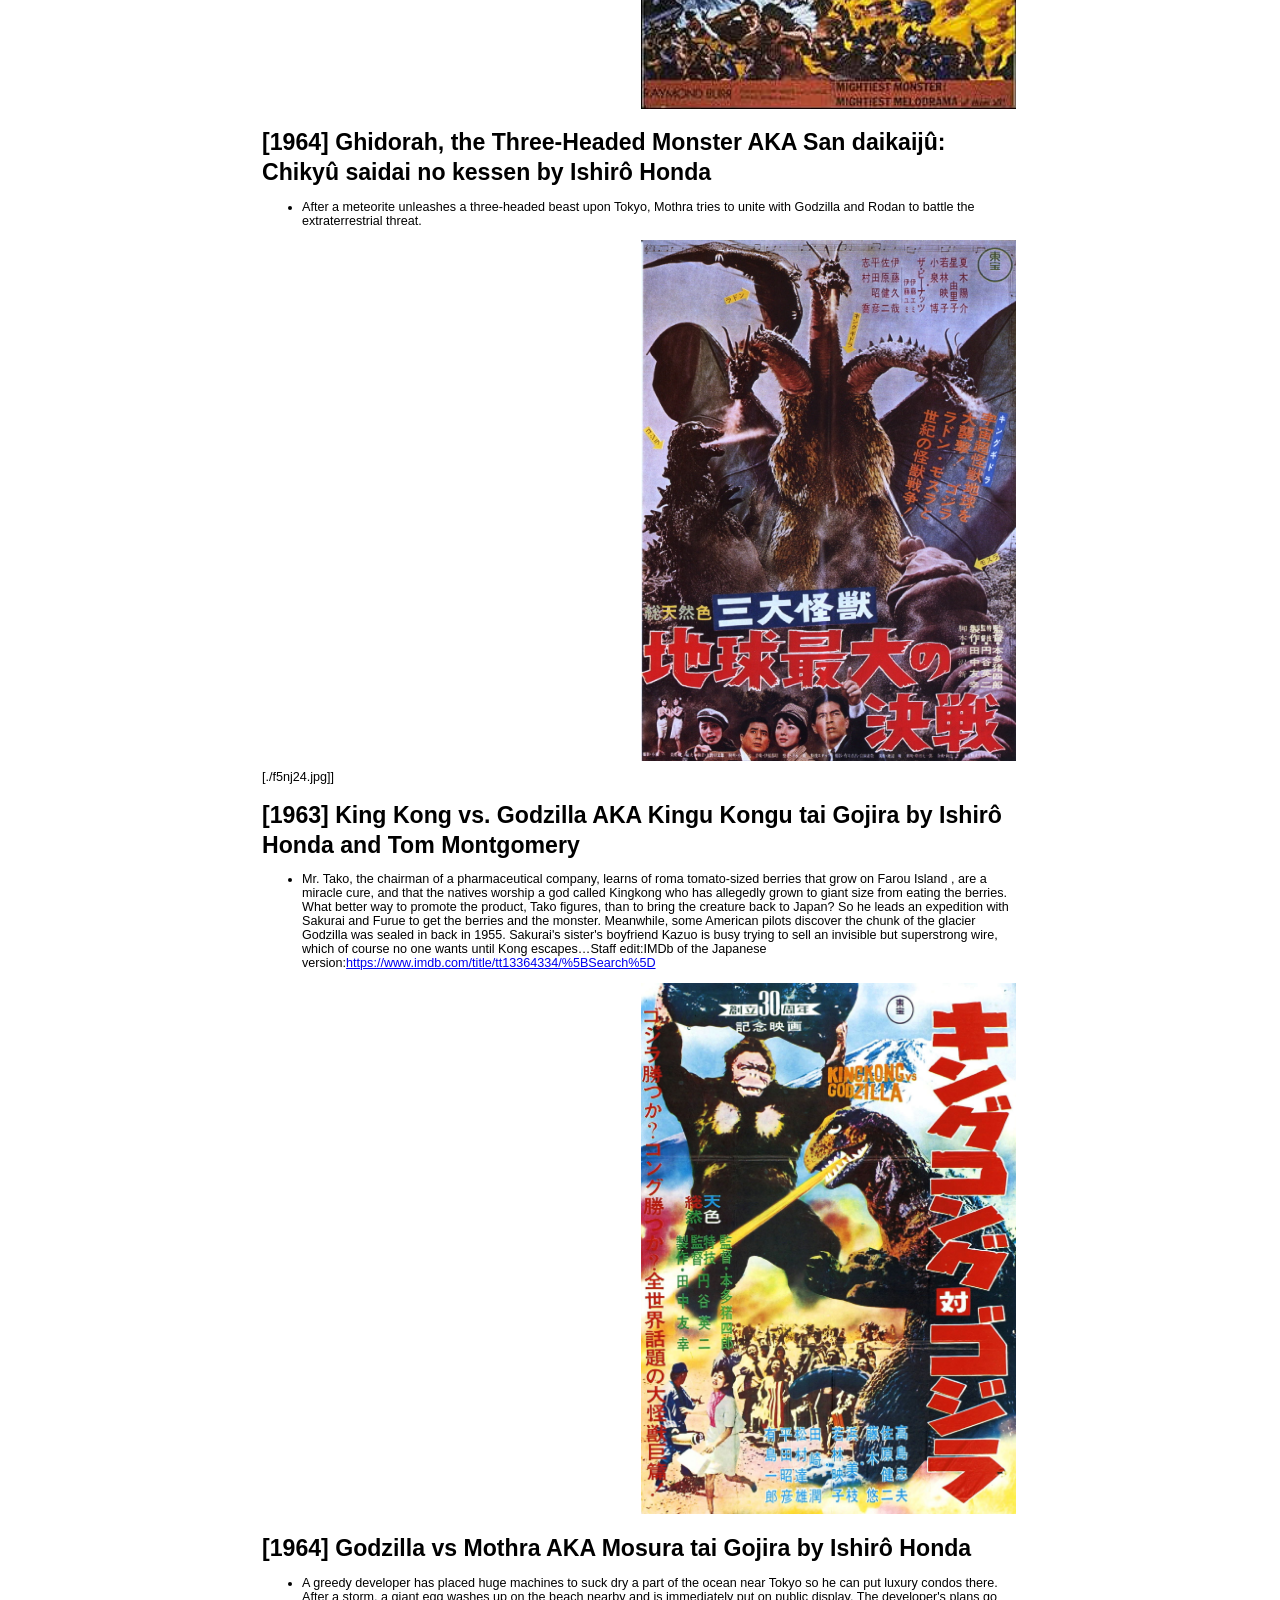
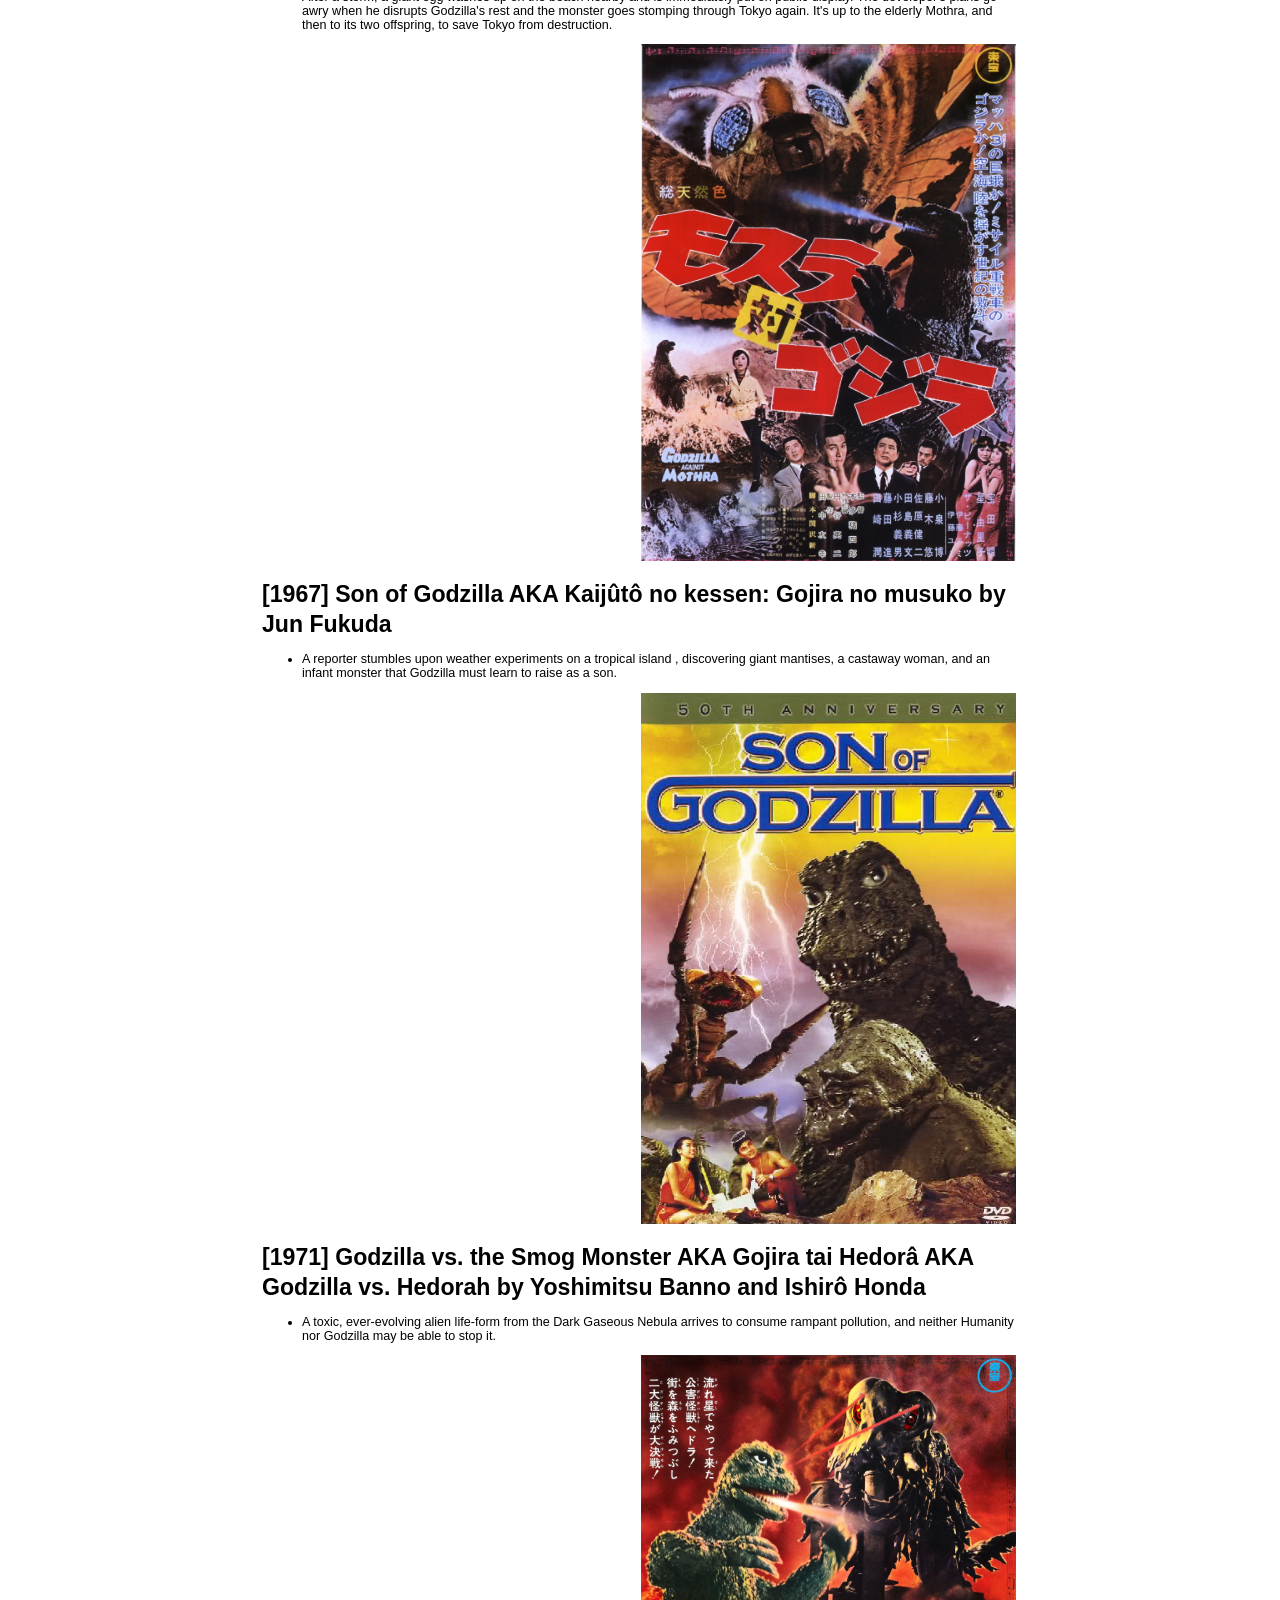
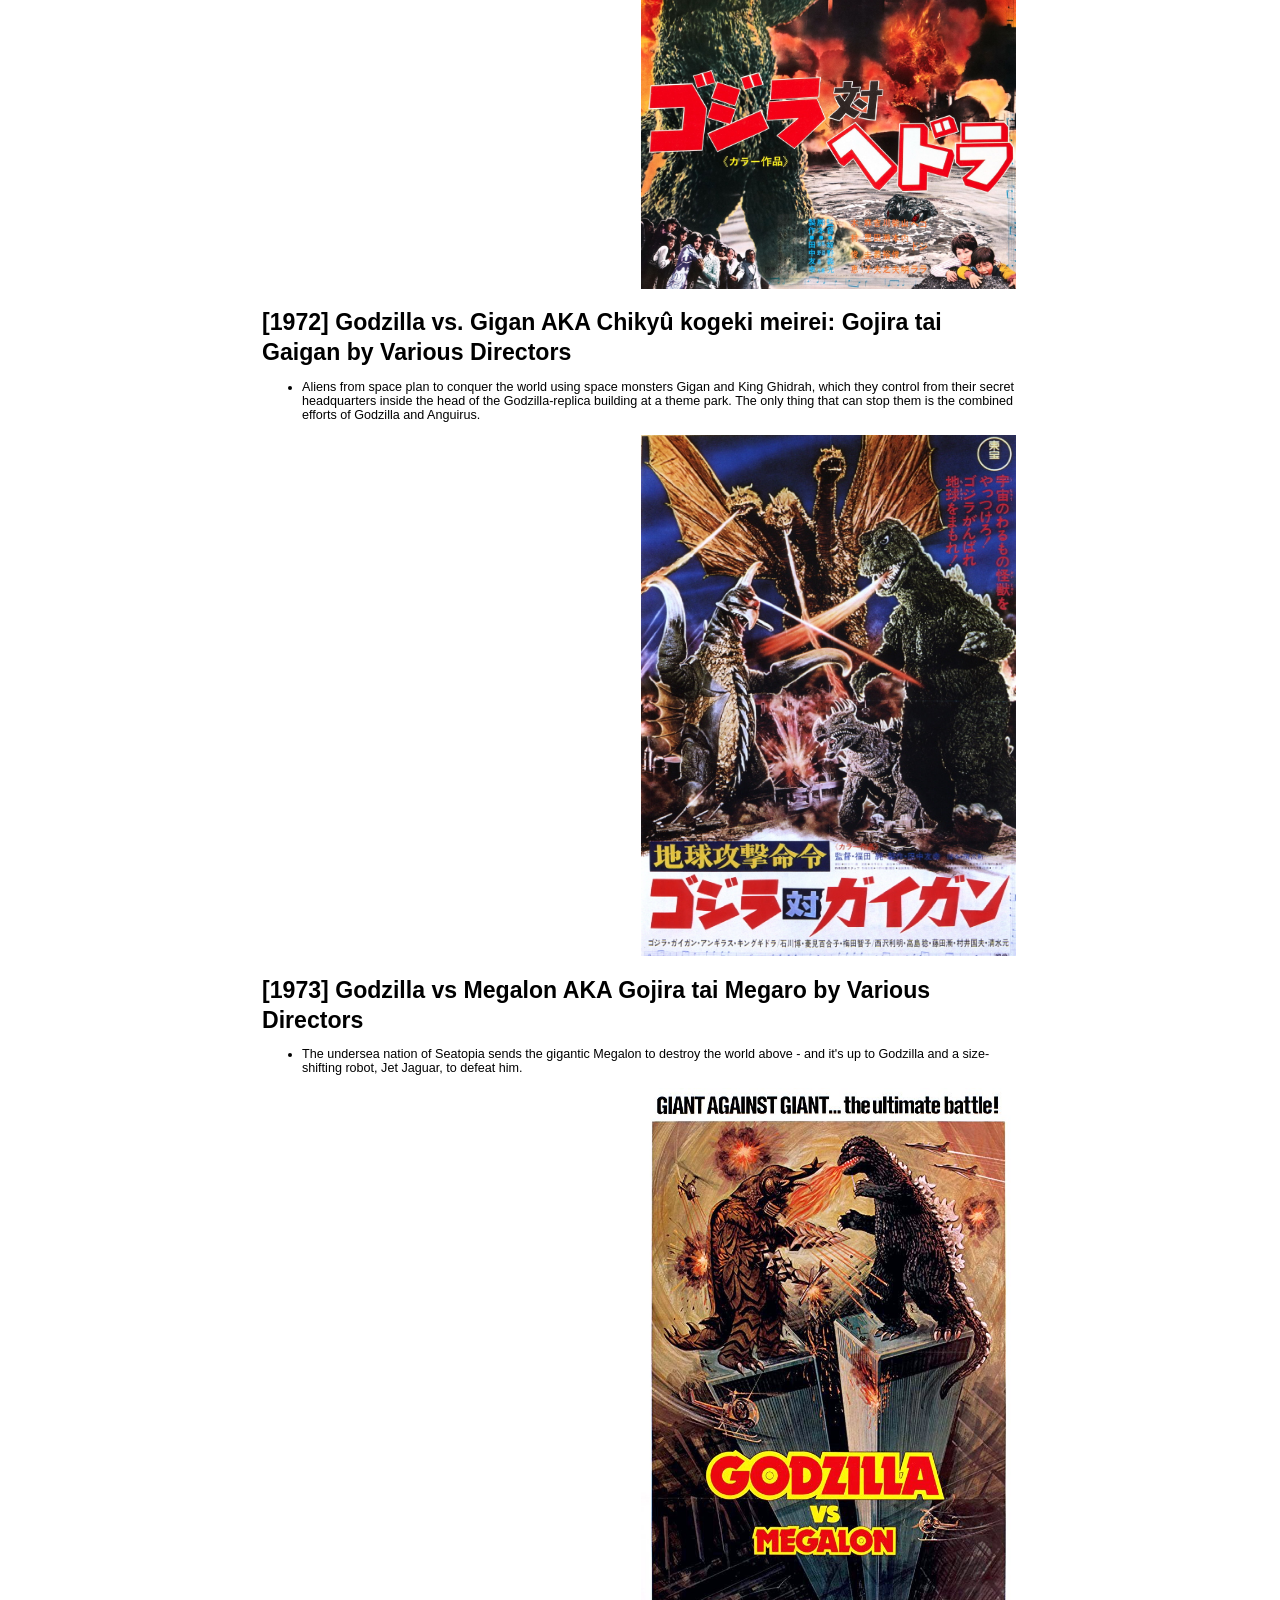
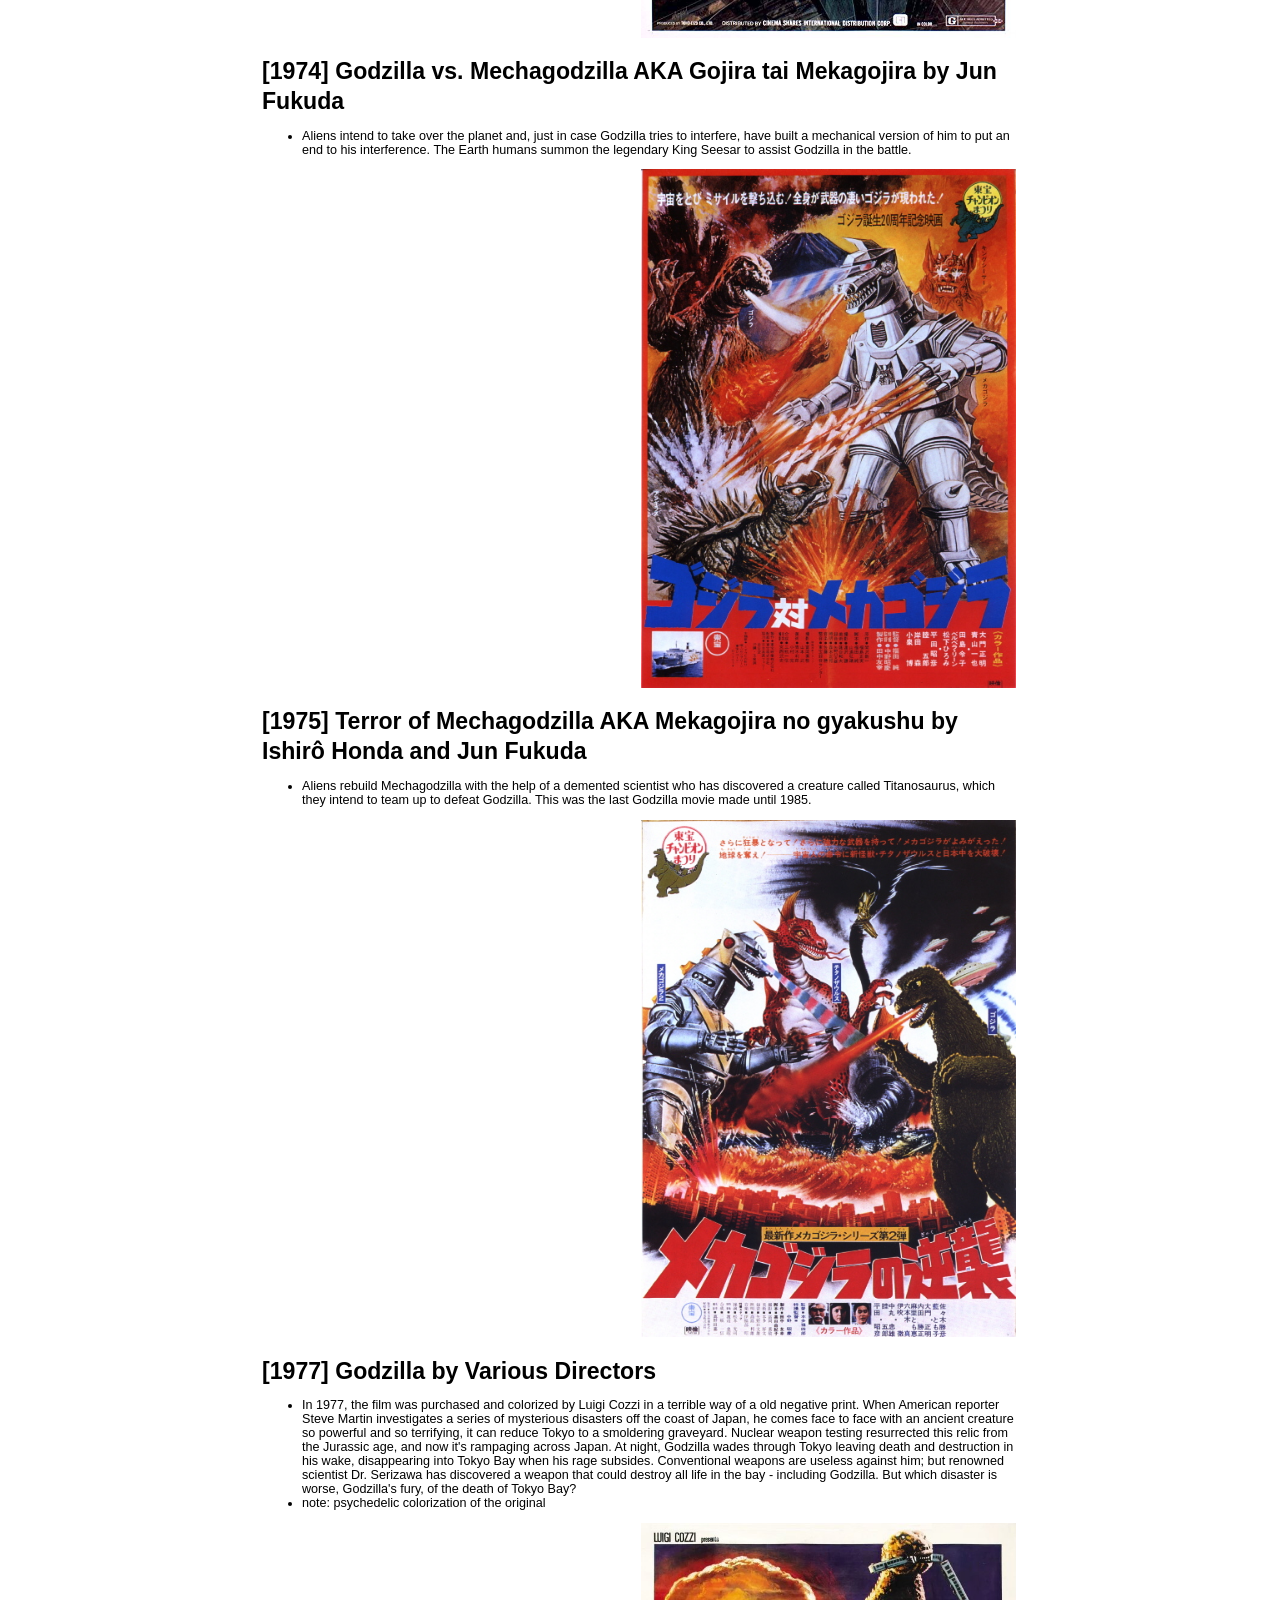
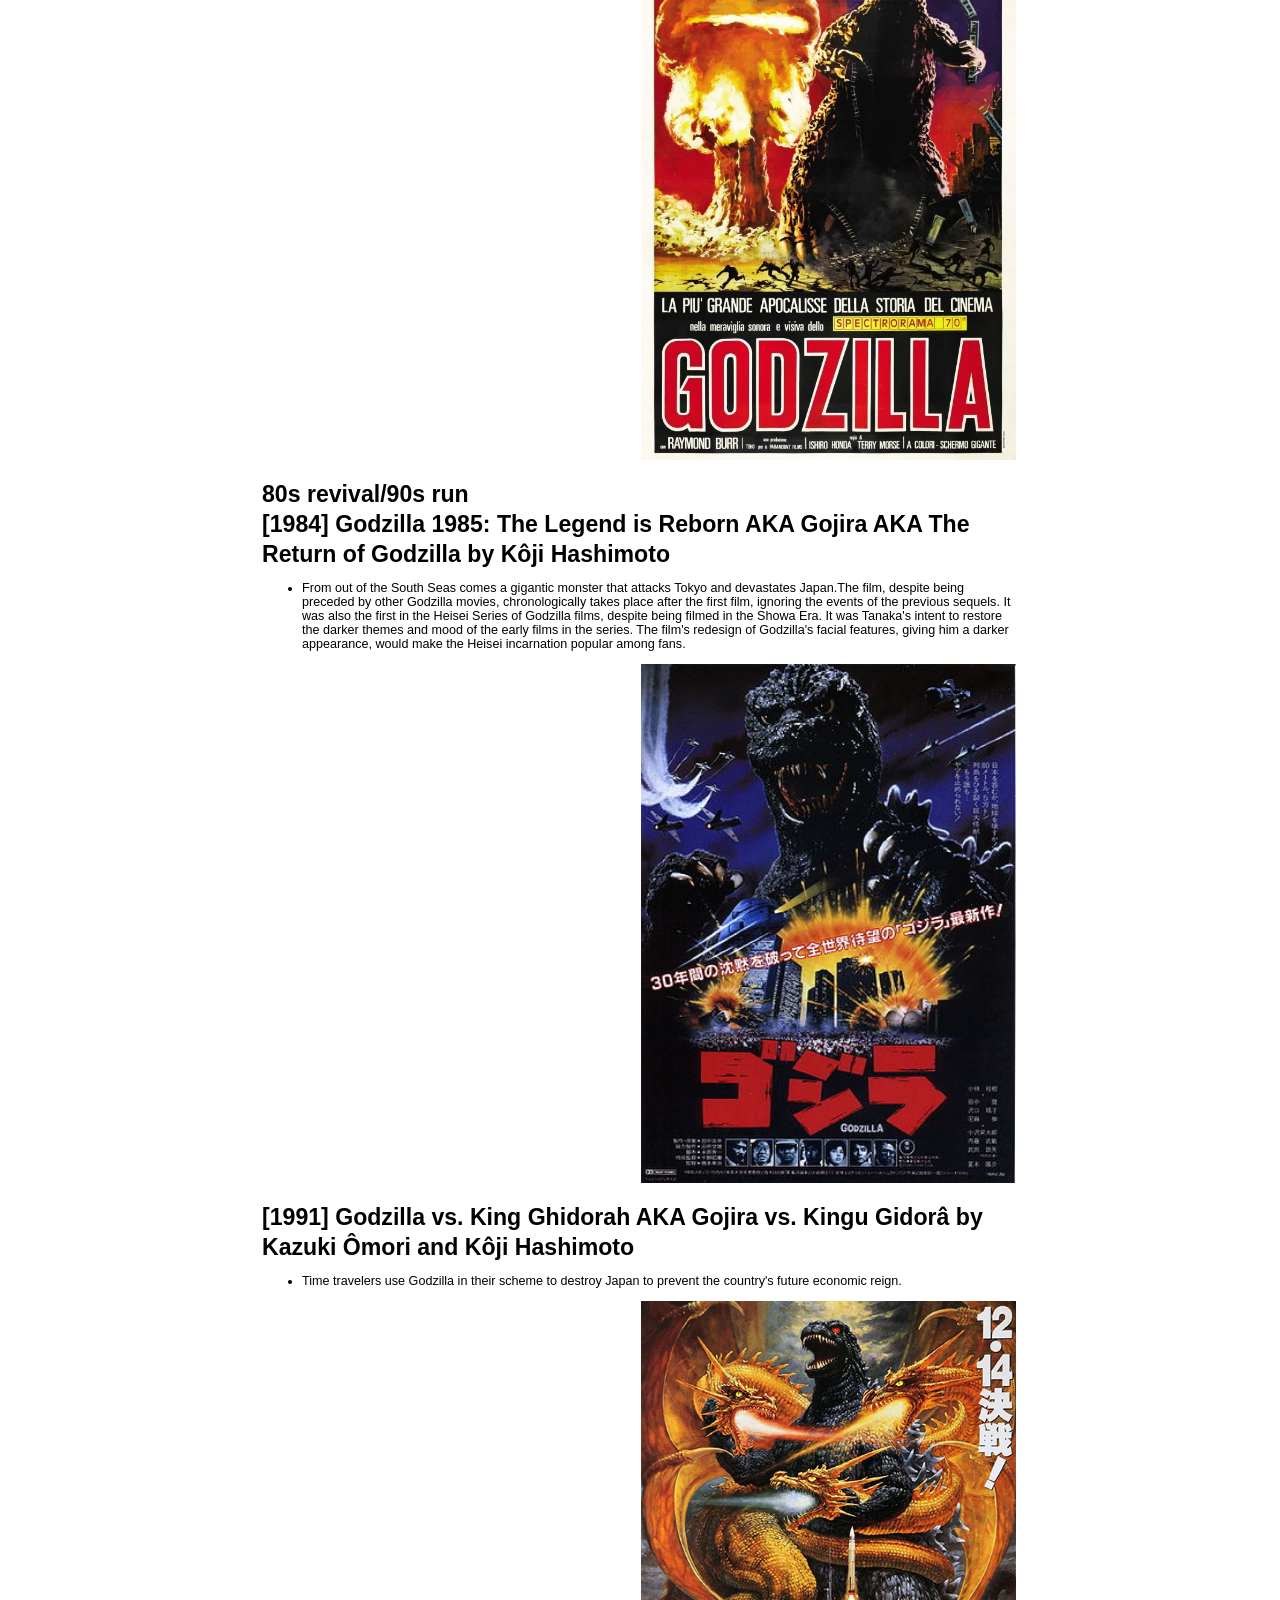
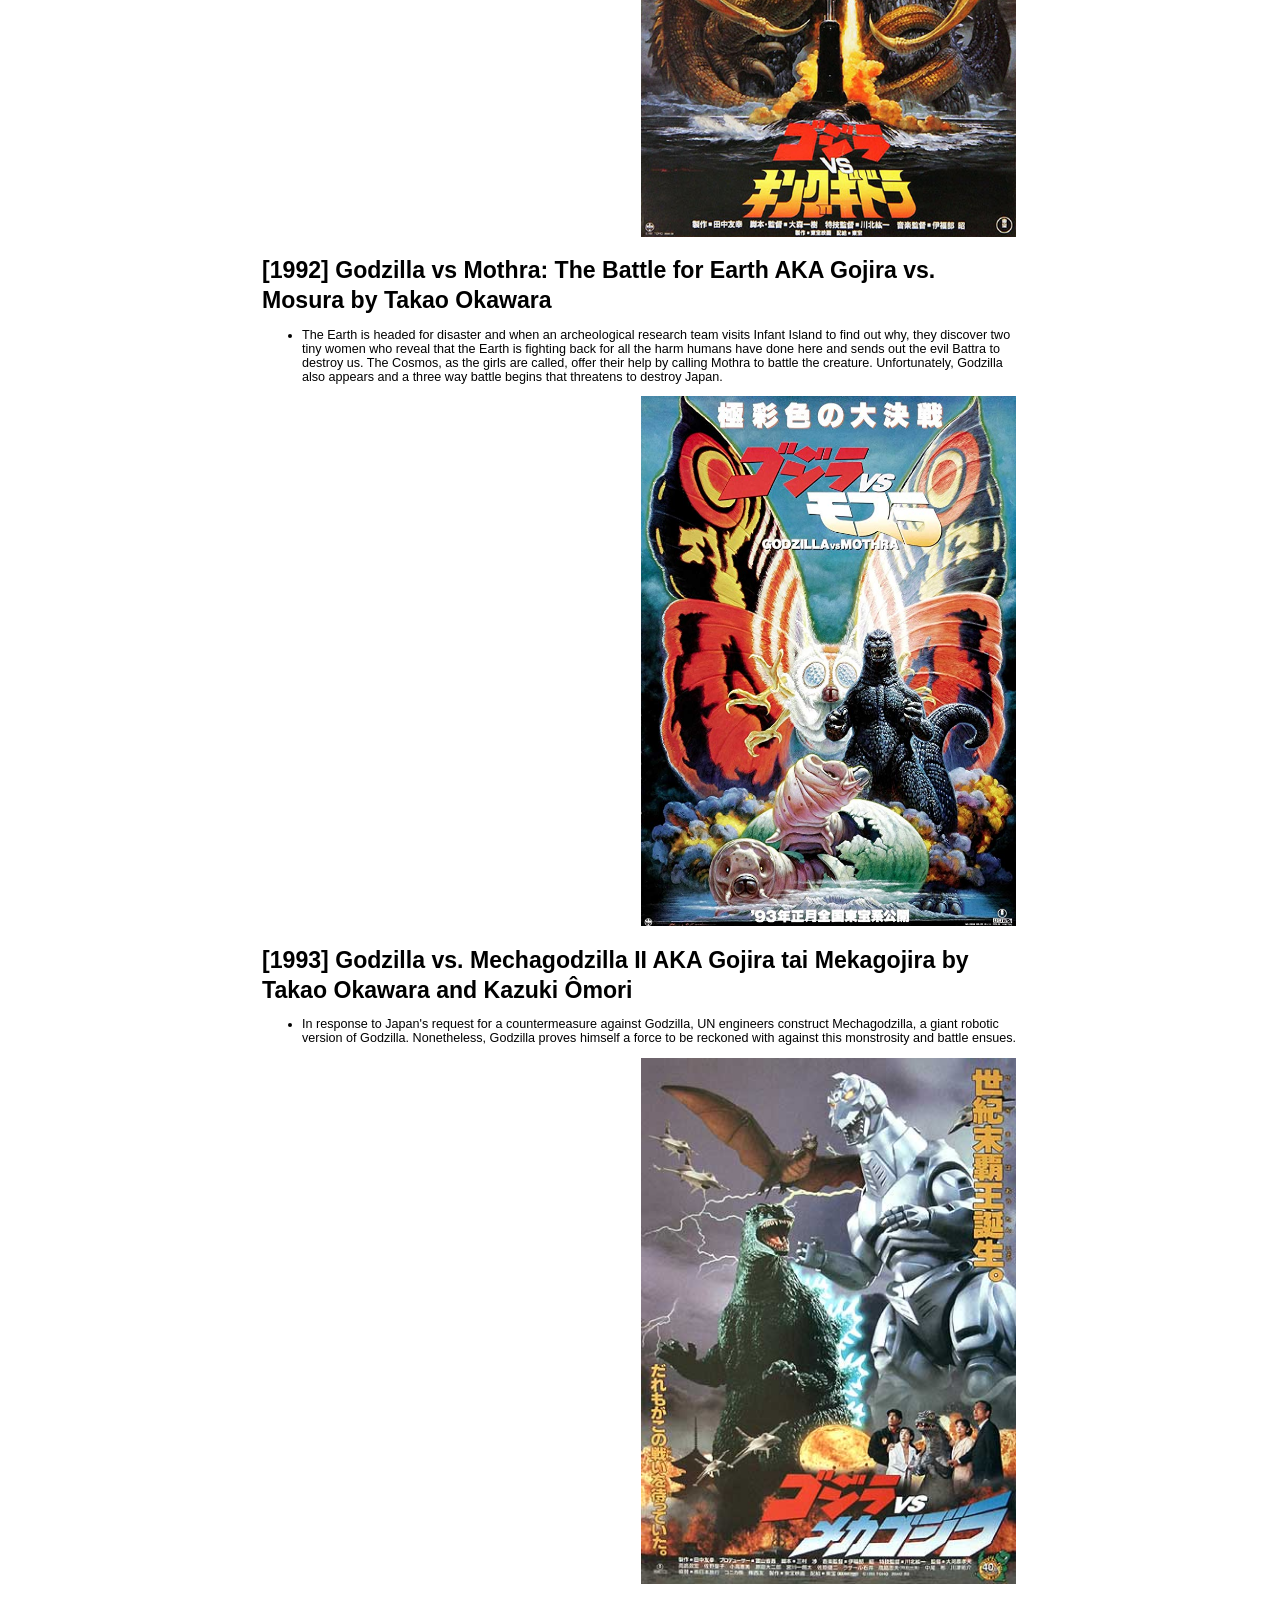
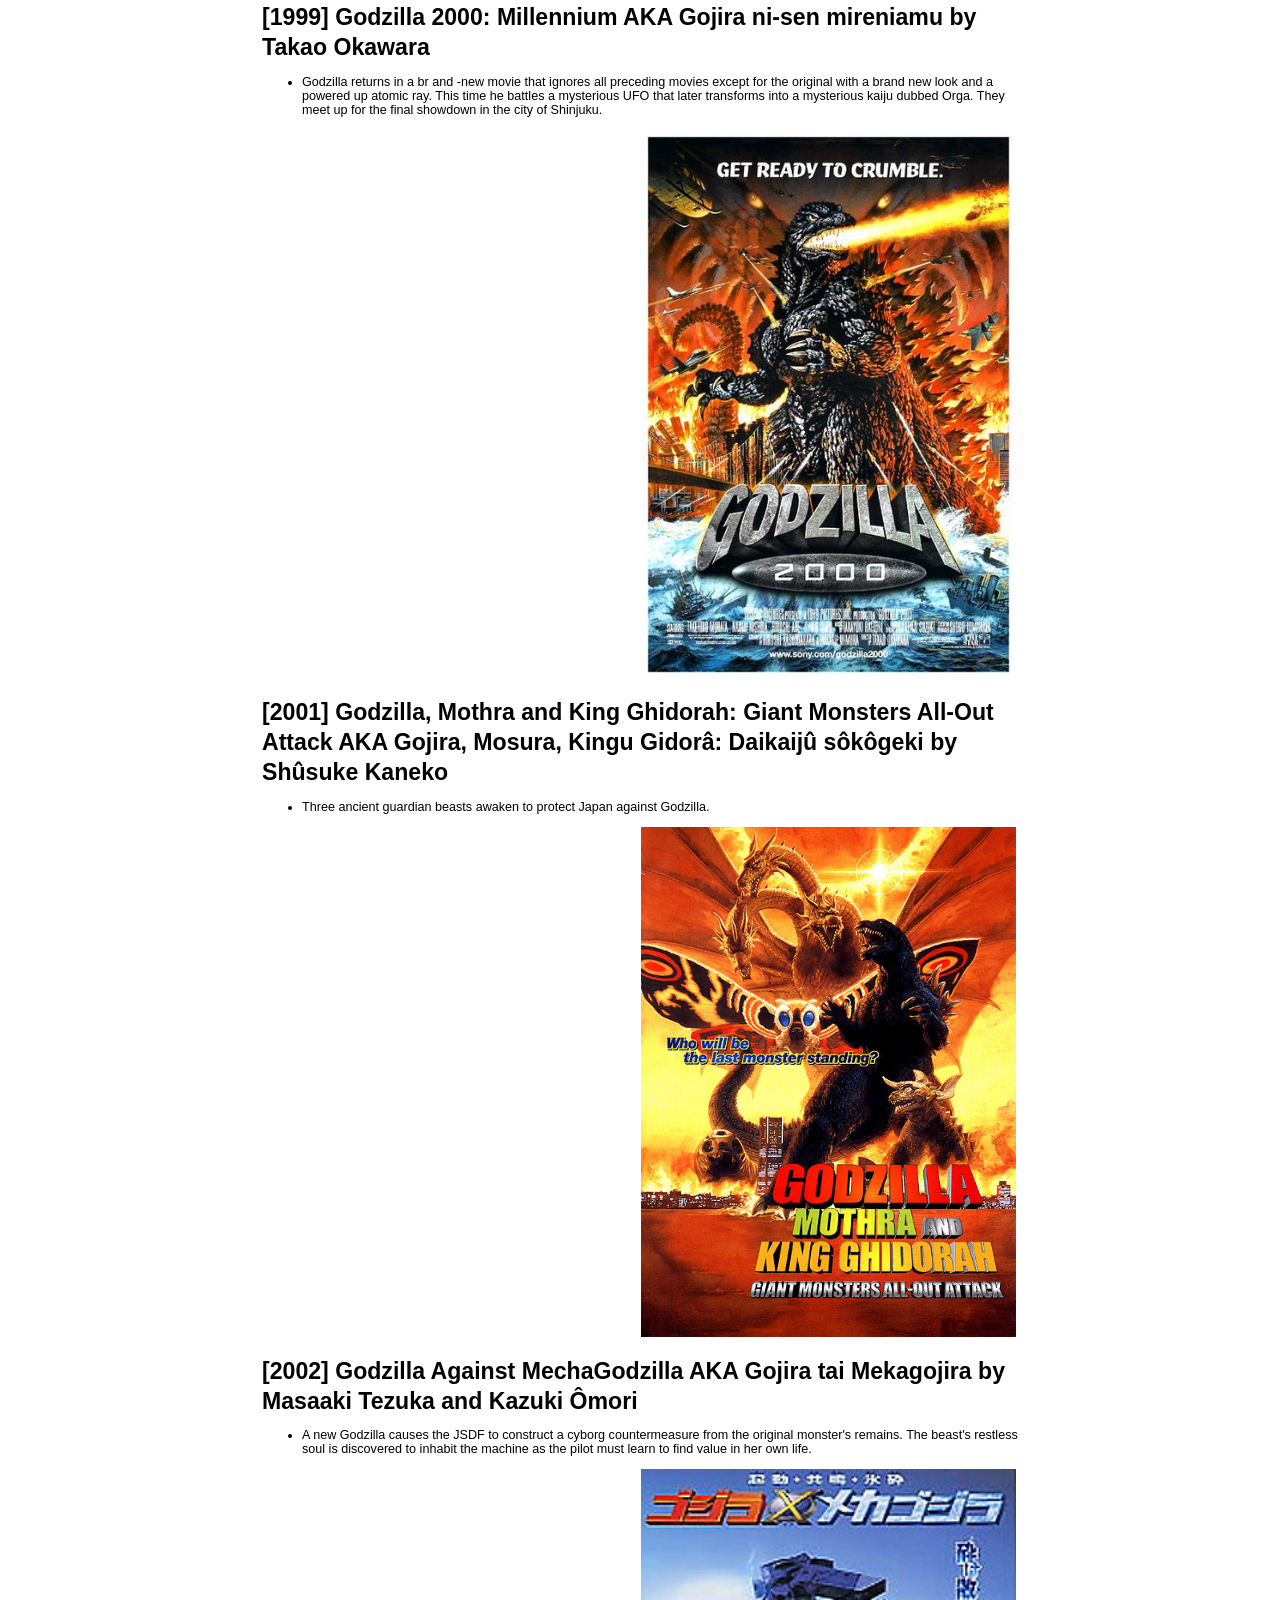
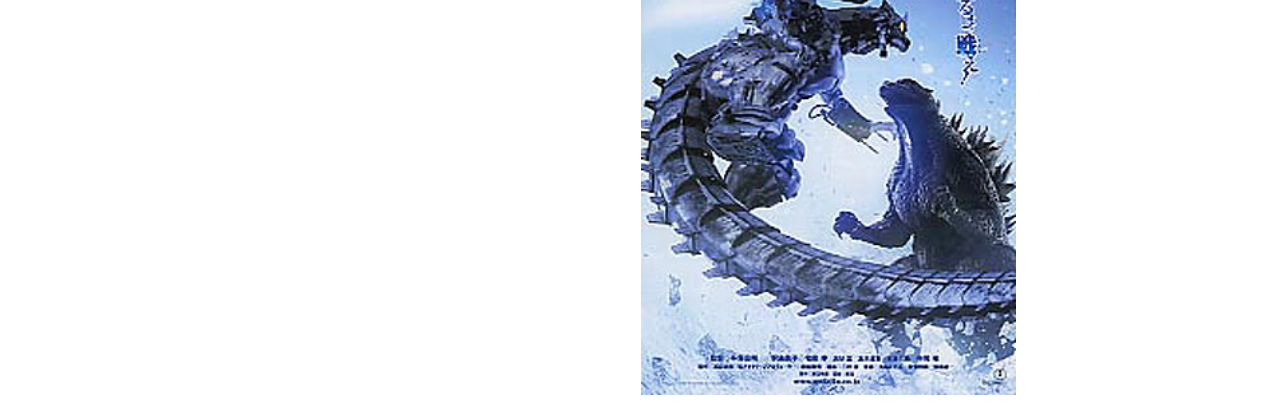
<file: godzilla.html>
<?xml version="1.0" encoding="utf-8"?>
<!DOCTYPE html PUBLIC "-//W3C//DTD XHTML 1.0 Strict//EN"
"http://www.w3.org/TR/xhtml1/DTD/xhtml1-strict.dtd">
<html xmlns="http://www.w3.org/1999/xhtml" lang="en" xml:lang="en">
<head>
<!-- 2025-03-28 Fri 09:48 -->
<meta http-equiv="Content-Type" content="text/html;charset=utf-8" />
<meta name="viewport" content="width=device-width, initial-scale=1" />
<title>&lrm;</title>
<meta name="author" content="Ben Taussig" />
<meta name="generator" content="Org Mode" />
<style type="text/css">
  #content { max-width: 60em; margin: auto; }
  .title  { text-align: center;
             margin-bottom: .2em; }
  .subtitle { text-align: center;
              font-size: medium;
              font-weight: bold;
              margin-top:0; }
  .todo   { font-family: monospace; color: red; }
  .done   { font-family: monospace; color: green; }
  .priority { font-family: monospace; color: orange; }
  .tag    { background-color: #eee; font-family: monospace;
            padding: 2px; font-size: 80%; font-weight: normal; }
  .timestamp { color: #bebebe; }
  .timestamp-kwd { color: #5f9ea0; }
  .org-right  { margin-left: auto; margin-right: 0px;  text-align: right; }
  .org-left   { margin-left: 0px;  margin-right: auto; text-align: left; }
  .org-center { margin-left: auto; margin-right: auto; text-align: center; }
  .underline { text-decoration: underline; }
  #postamble p, #preamble p { font-size: 90%; margin: .2em; }
  p.verse { margin-left: 3%; }
  pre {
    border: 1px solid #e6e6e6;
    border-radius: 3px;
    background-color: #f2f2f2;
    padding: 8pt;
    font-family: monospace;
    overflow: auto;
    margin: 1.2em;
  }
  pre.src {
    position: relative;
    overflow: auto;
  }
  pre.src:before {
    display: none;
    position: absolute;
    top: -8px;
    right: 12px;
    padding: 3px;
    color: #555;
    background-color: #f2f2f299;
  }
  pre.src:hover:before { display: inline; margin-top: 14px;}
  /* Languages per Org manual */
  pre.src-asymptote:before { content: 'Asymptote'; }
  pre.src-awk:before { content: 'Awk'; }
  pre.src-authinfo::before { content: 'Authinfo'; }
  pre.src-C:before { content: 'C'; }
  /* pre.src-C++ doesn't work in CSS */
  pre.src-clojure:before { content: 'Clojure'; }
  pre.src-css:before { content: 'CSS'; }
  pre.src-D:before { content: 'D'; }
  pre.src-ditaa:before { content: 'ditaa'; }
  pre.src-dot:before { content: 'Graphviz'; }
  pre.src-calc:before { content: 'Emacs Calc'; }
  pre.src-emacs-lisp:before { content: 'Emacs Lisp'; }
  pre.src-fortran:before { content: 'Fortran'; }
  pre.src-gnuplot:before { content: 'gnuplot'; }
  pre.src-haskell:before { content: 'Haskell'; }
  pre.src-hledger:before { content: 'hledger'; }
  pre.src-java:before { content: 'Java'; }
  pre.src-js:before { content: 'Javascript'; }
  pre.src-latex:before { content: 'LaTeX'; }
  pre.src-ledger:before { content: 'Ledger'; }
  pre.src-lisp:before { content: 'Lisp'; }
  pre.src-lilypond:before { content: 'Lilypond'; }
  pre.src-lua:before { content: 'Lua'; }
  pre.src-matlab:before { content: 'MATLAB'; }
  pre.src-mscgen:before { content: 'Mscgen'; }
  pre.src-ocaml:before { content: 'Objective Caml'; }
  pre.src-octave:before { content: 'Octave'; }
  pre.src-org:before { content: 'Org mode'; }
  pre.src-oz:before { content: 'OZ'; }
  pre.src-plantuml:before { content: 'Plantuml'; }
  pre.src-processing:before { content: 'Processing.js'; }
  pre.src-python:before { content: 'Python'; }
  pre.src-R:before { content: 'R'; }
  pre.src-ruby:before { content: 'Ruby'; }
  pre.src-sass:before { content: 'Sass'; }
  pre.src-scheme:before { content: 'Scheme'; }
  pre.src-screen:before { content: 'Gnu Screen'; }
  pre.src-sed:before { content: 'Sed'; }
  pre.src-sh:before { content: 'shell'; }
  pre.src-sql:before { content: 'SQL'; }
  pre.src-sqlite:before { content: 'SQLite'; }
  /* additional languages in org.el's org-babel-load-languages alist */
  pre.src-forth:before { content: 'Forth'; }
  pre.src-io:before { content: 'IO'; }
  pre.src-J:before { content: 'J'; }
  pre.src-makefile:before { content: 'Makefile'; }
  pre.src-maxima:before { content: 'Maxima'; }
  pre.src-perl:before { content: 'Perl'; }
  pre.src-picolisp:before { content: 'Pico Lisp'; }
  pre.src-scala:before { content: 'Scala'; }
  pre.src-shell:before { content: 'Shell Script'; }
  pre.src-ebnf2ps:before { content: 'ebfn2ps'; }
  /* additional language identifiers per "defun org-babel-execute"
       in ob-*.el */
  pre.src-cpp:before  { content: 'C++'; }
  pre.src-abc:before  { content: 'ABC'; }
  pre.src-coq:before  { content: 'Coq'; }
  pre.src-groovy:before  { content: 'Groovy'; }
  /* additional language identifiers from org-babel-shell-names in
     ob-shell.el: ob-shell is the only babel language using a lambda to put
     the execution function name together. */
  pre.src-bash:before  { content: 'bash'; }
  pre.src-csh:before  { content: 'csh'; }
  pre.src-ash:before  { content: 'ash'; }
  pre.src-dash:before  { content: 'dash'; }
  pre.src-ksh:before  { content: 'ksh'; }
  pre.src-mksh:before  { content: 'mksh'; }
  pre.src-posh:before  { content: 'posh'; }
  /* Additional Emacs modes also supported by the LaTeX listings package */
  pre.src-ada:before { content: 'Ada'; }
  pre.src-asm:before { content: 'Assembler'; }
  pre.src-caml:before { content: 'Caml'; }
  pre.src-delphi:before { content: 'Delphi'; }
  pre.src-html:before { content: 'HTML'; }
  pre.src-idl:before { content: 'IDL'; }
  pre.src-mercury:before { content: 'Mercury'; }
  pre.src-metapost:before { content: 'MetaPost'; }
  pre.src-modula-2:before { content: 'Modula-2'; }
  pre.src-pascal:before { content: 'Pascal'; }
  pre.src-ps:before { content: 'PostScript'; }
  pre.src-prolog:before { content: 'Prolog'; }
  pre.src-simula:before { content: 'Simula'; }
  pre.src-tcl:before { content: 'tcl'; }
  pre.src-tex:before { content: 'TeX'; }
  pre.src-plain-tex:before { content: 'Plain TeX'; }
  pre.src-verilog:before { content: 'Verilog'; }
  pre.src-vhdl:before { content: 'VHDL'; }
  pre.src-xml:before { content: 'XML'; }
  pre.src-nxml:before { content: 'XML'; }
  /* add a generic configuration mode; LaTeX export needs an additional
     (add-to-list 'org-latex-listings-langs '(conf " ")) in .emacs */
  pre.src-conf:before { content: 'Configuration File'; }

  table { border-collapse:collapse; }
  caption.t-above { caption-side: top; }
  caption.t-bottom { caption-side: bottom; }
  td, th { vertical-align:top;  }
  th.org-right  { text-align: center;  }
  th.org-left   { text-align: center;   }
  th.org-center { text-align: center; }
  td.org-right  { text-align: right;  }
  td.org-left   { text-align: left;   }
  td.org-center { text-align: center; }
  dt { font-weight: bold; }
  .footpara { display: inline; }
  .footdef  { margin-bottom: 1em; }
  .figure { padding: 1em; }
  .figure p { text-align: center; }
  .equation-container {
    display: table;
    text-align: center;
    width: 100%;
  }
  .equation {
    vertical-align: middle;
  }
  .equation-label {
    display: table-cell;
    text-align: right;
    vertical-align: middle;
  }
  .inlinetask {
    padding: 10px;
    border: 2px solid gray;
    margin: 10px;
    background: #ffffcc;
  }
  #org-div-home-and-up
   { text-align: right; font-size: 70%; white-space: nowrap; }
  textarea { overflow-x: auto; }
  .linenr { font-size: smaller }
  .code-highlighted { background-color: #ffff00; }
  .org-info-js_info-navigation { border-style: none; }
  #org-info-js_console-label
    { font-size: 10px; font-weight: bold; white-space: nowrap; }
  .org-info-js_search-highlight
    { background-color: #ffff00; color: #000000; font-weight: bold; }
  .org-svg { }
</style>
<link rel="stylesheet" href="./org.css">
</head>
<body>
<div id="content" class="content">
<div id="table-of-contents" role="doc-toc">
<h2>Table of Contents</h2>
<div id="text-table-of-contents" role="doc-toc">
<ul>
<li><a href="#orge9e9ef5">1. Original Wave (50s, 60s)</a>
<ul>
<li><a href="#org7c67c2a">1.1. [1954] Godzilla AKA Gojira Ishirô Honda</a></li>
<li><a href="#orgbc7b21b">1.2. [1956] Godzilla, King of the Monsters! by Ishirô Honda and Terry O. Morse</a></li>
<li><a href="#org8e06483">1.3. [1964] Ghidorah, the Three-Headed Monster AKA San daikaijû: Chikyû saidai no kessen by Ishirô Honda</a></li>
<li><a href="#org103889f">1.4. [1963] King Kong vs. Godzilla AKA Kingu Kongu tai Gojira by Ishirô Honda and Tom Montgomery</a></li>
<li><a href="#orge8845f1">1.5. [1964] Godzilla vs Mothra AKA Mosura tai Gojira by Ishirô Honda</a></li>
<li><a href="#org5ac461e">1.6. [1967] Son of Godzilla AKA Kaijûtô no kessen: Gojira no musuko by Jun Fukuda</a></li>
<li><a href="#orge8275b6">1.7. [1971] Godzilla vs. the Smog Monster AKA Gojira tai Hedorâ AKA Godzilla vs. Hedorah by Yoshimitsu Banno and Ishirô Honda</a></li>
<li><a href="#orgc5811ca">1.8. [1972] Godzilla vs. Gigan AKA Chikyû kogeki meirei: Gojira tai Gaigan by Various Directors</a></li>
<li><a href="#orgc45ae6c">1.9. [1973] Godzilla vs Megalon AKA Gojira tai Megaro by Various Directors</a></li>
<li><a href="#org9f685d4">1.10. [1974] Godzilla vs. Mechagodzilla AKA Gojira tai Mekagojira by Jun Fukuda</a></li>
<li><a href="#org866b604">1.11. [1975] Terror of Mechagodzilla AKA Mekagojira no gyakushu by Ishirô Honda and Jun Fukuda</a></li>
<li><a href="#orgf63398e">1.12. [1977] Godzilla by Various Directors</a></li>
</ul>
</li>
<li><a href="#org79661d3">2. 80s revival/90s run</a>
<ul>
<li><a href="#orgd1c6dba">2.1. [1984] Godzilla 1985: The Legend is Reborn AKA Gojira AKA The Return of Godzilla by Kôji Hashimoto</a></li>
<li><a href="#org8543ac7">2.2. [1991] Godzilla vs. King Ghidorah AKA Gojira vs. Kingu Gidorâ by Kazuki Ômori and Kôji Hashimoto</a></li>
<li><a href="#org95a6636">2.3. [1992] Godzilla vs Mothra: The Battle for Earth AKA Gojira vs. Mosura by Takao Okawara</a></li>
<li><a href="#org530f9a9">2.4. [1993] Godzilla vs. Mechagodzilla II AKA Gojira tai Mekagojira by Takao Okawara and Kazuki Ômori</a></li>
<li><a href="#orgb5354fa">2.5. [1999] Godzilla 2000: Millennium AKA Gojira ni-sen mireniamu by Takao Okawara</a></li>
<li><a href="#org02e6f1c">2.6. [2001] Godzilla, Mothra and King Ghidorah: Giant Monsters All-Out Attack AKA Gojira, Mosura, Kingu Gidorâ: Daikaijû sôkôgeki by Shûsuke Kaneko</a></li>
<li><a href="#org67165b9">2.7. [2002] Godzilla Against MechaGodzilla AKA Gojira tai Mekagojira by Masaaki Tezuka and Kazuki Ômori</a></li>
</ul>
</li>
</ul>
</div>
</div>
<div id="outline-container-orge9e9ef5" class="outline-2">
<h2 id="orge9e9ef5"><span class="section-number-2">1.</span> Original Wave (50s, 60s)</h2>
<div class="outline-text-2" id="text-1">
</div>
<div id="outline-container-org7c67c2a" class="outline-3">
<h3 id="org7c67c2a"><span class="section-number-3">1.1.</span> [1954] Godzilla AKA Gojira Ishirô Honda</h3>
<div class="outline-text-3" id="text-1-1">
<ul class="org-ul">
<li>American nuclear weapons testing results in the creation of a seemingly unstoppable, dinosaur-like beast.</li>
</ul>
<p>
<iframe width="375" height="335" src="https://www.youtube.com/embed/drbxzTWr794?wmode=opaque" frameborder="0" allowfullscreen></iframe>
<img src="./9s4210.jpg" alt="9s4210.jpg" />
</p>
</div>
</div>
<div id="outline-container-orgbc7b21b" class="outline-3">
<h3 id="orgbc7b21b"><span class="section-number-3">1.2.</span> [1956] Godzilla, King of the Monsters! by Ishirô Honda and Terry O. Morse</h3>
<div class="outline-text-3" id="text-1-2">
<ul class="org-ul">
<li>A 400-foot (122-meter) dinosaur-like beast, awoken from undersea hibernation off the Japanese coast by atomic-bomb testing, attacks Tokyo.</li>
</ul>
<p>
<iframe width="375" height="335" src="https://www.youtube.com/embed/XnZ6Ktjynh0?wmode=opaque" frameborder="0" allowfullscreen></iframe>
<img src="./oh1mgd.jpg" alt="oh1mgd.jpg" />
</p>
</div>
</div>
<div id="outline-container-org8e06483" class="outline-3">
<h3 id="org8e06483"><span class="section-number-3">1.3.</span> [1964] Ghidorah, the Three-Headed Monster AKA San daikaijû: Chikyû saidai no kessen by Ishirô Honda</h3>
<div class="outline-text-3" id="text-1-3">
<ul class="org-ul">
<li>After a meteorite unleashes a three-headed beast upon Tokyo, Mothra tries to unite with Godzilla and Rodan to battle the extraterrestrial threat.</li>
</ul>
<p>
<iframe width="375" height="335" src="https://www.youtube.com/embed/87lLDKzpw0o?wmode=opaque" frameborder="0" allowfullscreen></iframe>
<img src="./ramebl.jpg" alt="ramebl.jpg" />
[./f5nj24.jpg]]
</p>
</div>
</div>
<div id="outline-container-org103889f" class="outline-3">
<h3 id="org103889f"><span class="section-number-3">1.4.</span> [1963] King Kong vs. Godzilla AKA Kingu Kongu tai Gojira by Ishirô Honda and Tom Montgomery</h3>
<div class="outline-text-3" id="text-1-4">
<ul class="org-ul">
<li>Mr. Tako, the chairman of a pharmaceutical company, learns of roma tomato-sized berries that grow on Farou Island , are a miracle cure, and that the natives worship a god called Kingkong who has allegedly grown to giant size from eating the berries. What better way to promote the product, Tako figures, than to bring the creature back to Japan? So he leads an expedition with Sakurai and Furue to get the berries and the monster. Meanwhile, some American pilots discover the chunk of the glacier Godzilla was sealed in back in 1955. Sakurai's sister's boyfriend Kazuo is busy trying to sell an invisible but superstrong wire, which of course no one wants until Kong escapes&#x2026;Staff edit:IMDb of the Japanese version:<a href="https://www.imdb.com/title/tt13364334/%5BSearch%5D">https://www.imdb.com/title/tt13364334/%5BSearch%5D</a></li>
</ul>
<p>
<iframe width="375" height="335" src="https://www.youtube.com/embed/WtgFm2LxJx4?wmode=opaque" frameborder="0" allowfullscreen></iframe>
<img src="./u0e3zk.jpg" alt="u0e3zk.jpg" />
</p>
</div>
</div>
<div id="outline-container-orge8845f1" class="outline-3">
<h3 id="orge8845f1"><span class="section-number-3">1.5.</span> [1964] Godzilla vs Mothra AKA Mosura tai Gojira by Ishirô Honda</h3>
<div class="outline-text-3" id="text-1-5">
<ul class="org-ul">
<li>A greedy developer has placed huge machines to suck dry a part of the ocean near Tokyo so he can put luxury condos there. After a storm, a giant egg washes up on the beach nearby and is immediately put on public display. The developer's plans go awry when he disrupts Godzilla's rest and the monster goes stomping through Tokyo again. It's up to the elderly Mothra, and then to its two offspring, to save Tokyo from destruction.</li>
</ul>
<p>
<iframe width="375" height="335" src="https://www.youtube.com/embed/lRlttjvvvzE?wmode=opaque" frameborder="0" allowfullscreen></iframe>
<img src="./ej2m07.jpg" alt="ej2m07.jpg" />
</p>
</div>
</div>
<div id="outline-container-org5ac461e" class="outline-3">
<h3 id="org5ac461e"><span class="section-number-3">1.6.</span> [1967] Son of Godzilla AKA Kaijûtô no kessen: Gojira no musuko by Jun Fukuda</h3>
<div class="outline-text-3" id="text-1-6">
<ul class="org-ul">
<li>A reporter stumbles upon weather experiments on a tropical island , discovering giant mantises, a castaway woman, and an infant monster that Godzilla must learn to raise as a son.</li>
</ul>
<p>
<iframe width="375" height="335" src="https://www.youtube.com/embed/QWHCn5Y2WcQ?wmode=opaque" frameborder="0" allowfullscreen></iframe>
<img src="./79xkv5.jpg" alt="79xkv5.jpg" />
</p>
</div>
</div>
<div id="outline-container-orge8275b6" class="outline-3">
<h3 id="orge8275b6"><span class="section-number-3">1.7.</span> [1971] Godzilla vs. the Smog Monster AKA Gojira tai Hedorâ AKA Godzilla vs. Hedorah by Yoshimitsu Banno and Ishirô Honda</h3>
<div class="outline-text-3" id="text-1-7">
<ul class="org-ul">
<li>A toxic, ever-evolving alien life-form from the Dark Gaseous Nebula arrives to consume rampant pollution, and neither Humanity nor Godzilla may be able to stop it.</li>
</ul>
<p>
<iframe width="375" height="335" src="https://www.youtube.com/embed/jdm8xgG5rR8?wmode=opaque" frameborder="0" allowfullscreen></iframe>
<img src="./376k79.jpg" alt="376k79.jpg" />
</p>
</div>
</div>
<div id="outline-container-orgc5811ca" class="outline-3">
<h3 id="orgc5811ca"><span class="section-number-3">1.8.</span> [1972] Godzilla vs. Gigan AKA Chikyû kogeki meirei: Gojira tai Gaigan by Various Directors</h3>
<div class="outline-text-3" id="text-1-8">
<ul class="org-ul">
<li>Aliens from space plan to conquer the world using space monsters Gigan and King Ghidrah, which they control from their secret headquarters inside the head of the Godzilla-replica building at a theme park. The only thing that can stop them is the combined efforts of Godzilla and Anguirus.</li>
</ul>
<p>
<iframe width="375" height="335" src="https://www.youtube.com/embed/7wuS1WS-0FY?wmode=opaque" frameborder="0" allowfullscreen></iframe>
<img src="./lsbf53.jpg" alt="lsbf53.jpg" />
</p>
</div>
</div>
<div id="outline-container-orgc45ae6c" class="outline-3">
<h3 id="orgc45ae6c"><span class="section-number-3">1.9.</span> [1973] Godzilla vs Megalon AKA Gojira tai Megaro by Various Directors</h3>
<div class="outline-text-3" id="text-1-9">
<ul class="org-ul">
<li>The undersea nation of Seatopia sends the gigantic Megalon to destroy the world above - and it's up to Godzilla and a size-shifting robot, Jet Jaguar, to defeat him.</li>
</ul>
<p>
<iframe width="375" height="335" src="https://www.youtube.com/embed/h4fJP902N4U?wmode=opaque" frameborder="0" allowfullscreen></iframe>
<img src="./rv2f38.jpg" alt="rv2f38.jpg" />
</p>
</div>
</div>
<div id="outline-container-org9f685d4" class="outline-3">
<h3 id="org9f685d4"><span class="section-number-3">1.10.</span> [1974] Godzilla vs. Mechagodzilla AKA Gojira tai Mekagojira by Jun Fukuda</h3>
<div class="outline-text-3" id="text-1-10">
<ul class="org-ul">
<li>Aliens intend to take over the planet and, just in case Godzilla tries to interfere, have built a mechanical version of him to put an end to his interference. The Earth humans summon the legendary King Seesar to assist Godzilla in the battle.</li>
</ul>
<p>
<iframe width="375" height="335" src="https://www.youtube.com/embed/Q6nue5cHYJc?wmode=opaque" frameborder="0" allowfullscreen></iframe>
<img src="./3oopk1.jpg" alt="3oopk1.jpg" />
</p>
</div>
</div>
<div id="outline-container-org866b604" class="outline-3">
<h3 id="org866b604"><span class="section-number-3">1.11.</span> [1975] Terror of Mechagodzilla AKA Mekagojira no gyakushu by Ishirô Honda and Jun Fukuda</h3>
<div class="outline-text-3" id="text-1-11">
<ul class="org-ul">
<li>Aliens rebuild Mechagodzilla with the help of a demented scientist who has discovered a creature called Titanosaurus, which they intend to team up to defeat Godzilla. This was the last Godzilla movie made until 1985.</li>
</ul>
<p>
<iframe width="375" height="335" src="https://www.youtube.com/embed/ZfbTB7bu6aI?wmode=opaque" frameborder="0" allowfullscreen></iframe>
<img src="./w1lo07.jpg" alt="w1lo07.jpg" />
</p>
</div>
</div>
<div id="outline-container-orgf63398e" class="outline-3">
<h3 id="orgf63398e"><span class="section-number-3">1.12.</span> [1977] Godzilla by Various Directors</h3>
<div class="outline-text-3" id="text-1-12">
<ul class="org-ul">
<li>In 1977, the film was purchased and colorized by Luigi Cozzi in a terrible way of a old negative print. When American reporter Steve Martin investigates a series of mysterious disasters off the coast of Japan, he comes face to face with an ancient creature so powerful and so terrifying, it can reduce Tokyo to a smoldering graveyard. Nuclear weapon testing resurrected this relic from the Jurassic age, and now it's rampaging across Japan. At night, Godzilla wades through Tokyo leaving death and destruction in his wake, disappearing into Tokyo Bay when his rage subsides. Conventional weapons are useless against him; but renowned scientist Dr. Serizawa has discovered a weapon that could destroy all life in the bay - including Godzilla. But which disaster is worse, Godzilla's fury, of the death of Tokyo Bay?</li>
<li>note: psychedelic colorization of the original</li>
</ul>
<p>
<iframe width="375" height="335" src="https://www.youtube.com/embed/0ePtjMbETOI?wmode=opaque" frameborder="0" allowfullscreen></iframe>
<img src="./ol92zk.jpg" alt="ol92zk.jpg" />
</p>
</div>
</div>
</div>
<div id="outline-container-org79661d3" class="outline-2">
<h2 id="org79661d3"><span class="section-number-2">2.</span> 80s revival/90s run</h2>
<div class="outline-text-2" id="text-2">
</div>
<div id="outline-container-orgd1c6dba" class="outline-3">
<h3 id="orgd1c6dba"><span class="section-number-3">2.1.</span> [1984] Godzilla 1985: The Legend is Reborn AKA Gojira AKA The Return of Godzilla by Kôji Hashimoto</h3>
<div class="outline-text-3" id="text-2-1">
<ul class="org-ul">
<li>From out of the South Seas comes a gigantic monster that attacks Tokyo and devastates Japan.The film, despite being preceded by other Godzilla movies, chronologically takes place after the first film, ignoring the events of the previous sequels. It was also the first in the Heisei Series of Godzilla films, despite being filmed in the Showa Era. It was Tanaka's intent to restore the darker themes and mood of the early films in the series. The film's redesign of Godzilla's facial features, giving him a darker appearance, would make the Heisei incarnation popular among fans.</li>
</ul>
<p>
<iframe width="375" height="335" src="https://www.youtube.com/embed/vsGyyApU868?wmode=opaque" frameborder="0" allowfullscreen></iframe>
<img src="./5ha69x.jpg" alt="5ha69x.jpg" />
</p>
</div>
</div>
<div id="outline-container-org8543ac7" class="outline-3">
<h3 id="org8543ac7"><span class="section-number-3">2.2.</span> [1991] Godzilla vs. King Ghidorah AKA Gojira vs. Kingu Gidorâ by Kazuki Ômori and Kôji Hashimoto</h3>
<div class="outline-text-3" id="text-2-2">
<ul class="org-ul">
<li>Time travelers use Godzilla in their scheme to destroy Japan to prevent the country's future economic reign.</li>
</ul>
<p>
<iframe width="375" height="335" src="https://www.youtube.com/embed/IP3pN6S32Jk?wmode=opaque" frameborder="0" allowfullscreen></iframe>
<img src="./ng798x.jpg" alt="ng798x.jpg" />
</p>
</div>
</div>
<div id="outline-container-org95a6636" class="outline-3">
<h3 id="org95a6636"><span class="section-number-3">2.3.</span> [1992] Godzilla vs Mothra: The Battle for Earth AKA Gojira vs. Mosura by Takao Okawara</h3>
<div class="outline-text-3" id="text-2-3">
<ul class="org-ul">
<li>The Earth is headed for disaster and when an archeological research team visits Infant Island to find out why, they discover two tiny women who reveal that the Earth is fighting back for all the harm humans have done here and sends out the evil Battra to destroy us. The Cosmos, as the girls are called, offer their help by calling Mothra to battle the creature. Unfortunately, Godzilla also appears and a three way battle begins that threatens to destroy Japan.</li>
</ul>
<p>
<iframe width="375" height="335" src="https://www.youtube.com/embed/M4KzQRXL0bo?wmode=opaque" frameborder="0" allowfullscreen></iframe>
<img src="./6saw24.jpg" alt="6saw24.jpg" />
</p>
</div>
</div>
<div id="outline-container-org530f9a9" class="outline-3">
<h3 id="org530f9a9"><span class="section-number-3">2.4.</span> [1993] Godzilla vs. Mechagodzilla II AKA Gojira tai Mekagojira by Takao Okawara and Kazuki Ômori</h3>
<div class="outline-text-3" id="text-2-4">
<ul class="org-ul">
<li>In response to Japan's request for a countermeasure against Godzilla, UN engineers construct Mechagodzilla, a giant robotic version of Godzilla. Nonetheless, Godzilla proves himself a force to be reckoned with against this monstrosity and battle ensues.</li>
</ul>
<p>
<iframe width="375" height="335" src="https://www.youtube.com/embed/Lggl4LVqBag?wmode=opaque" frameborder="0" allowfullscreen></iframe>
<img src="./b1ps7q.jpg" alt="b1ps7q.jpg" />
</p>
</div>
</div>
<div id="outline-container-orgb5354fa" class="outline-3">
<h3 id="orgb5354fa"><span class="section-number-3">2.5.</span> [1999] Godzilla 2000: Millennium AKA Gojira ni-sen mireniamu by Takao Okawara</h3>
<div class="outline-text-3" id="text-2-5">
<ul class="org-ul">
<li>Godzilla returns in a br and -new movie that ignores all preceding movies except for the original with a brand new look and a powered up atomic ray. This time he battles a mysterious UFO that later transforms into a mysterious kaiju dubbed Orga. They meet up for the final showdown in the city of Shinjuku.</li>
</ul>
<p>
<iframe width="375" height="335" src="https://www.youtube.com/embed/l8gii4hHCec?wmode=opaque" frameborder="0" allowfullscreen></iframe>
<img src="./37o61f.jpg" alt="37o61f.jpg" />
</p>
</div>
</div>
<div id="outline-container-org02e6f1c" class="outline-3">
<h3 id="org02e6f1c"><span class="section-number-3">2.6.</span> [2001] Godzilla, Mothra and King Ghidorah: Giant Monsters All-Out Attack AKA Gojira, Mosura, Kingu Gidorâ: Daikaijû sôkôgeki by Shûsuke Kaneko</h3>
<div class="outline-text-3" id="text-2-6">
<ul class="org-ul">
<li>Three ancient guardian beasts awaken to protect Japan against Godzilla.</li>
</ul>
<p>
<iframe width="375" height="335" src="https://www.youtube.com/embed/JFKVedgBpdo?wmode=opaque" frameborder="0" allowfullscreen></iframe>
<img src="./2g5r0r.jpg" alt="2g5r0r.jpg" />
</p>
</div>
</div>
<div id="outline-container-org67165b9" class="outline-3">
<h3 id="org67165b9"><span class="section-number-3">2.7.</span> [2002] Godzilla Against MechaGodzilla AKA Gojira tai Mekagojira by Masaaki Tezuka and Kazuki Ômori</h3>
<div class="outline-text-3" id="text-2-7">
<ul class="org-ul">
<li>A new Godzilla causes the JSDF to construct a cyborg countermeasure from the original monster's remains. The beast's restless soul is discovered to inhabit the machine as the pilot must learn to find value in her own life.</li>
</ul>
<p>
<iframe width="375" height="335" src="https://www.youtube.com/embed/CkJ_n9ygZRw?wmode=opaque" frameborder="0" allowfullscreen></iframe>
<img src="./1w2402.jpg" alt="1w2402.jpg" />
</p>
</div>
</div>
</div>
</div>
</body>
</html>
</file>
<file: org.css>
img {
    width: 375px;
}

body {
	  font-family: "Helvetica";
    --font-size: 12px;
    --leading: 8px;
    --line-height: calc(var(--font-size) + var(--leading));

	  --font-size-ratio: 1.05;
    font-size: calc(var(--font-size) * var(--font-size-ratio));

    --n-cols: 2;
    --table-width: calc((var(--n-cols) * var(--col-width)) + ((var(--n-cols)) * var(--col-gap)));
    width: calc(var(--table-width) + var(--col-gap));

    margin-top: var(--row-gap);
}

p, th {
    font-family: "Helvetica";
    --font-size: 12px;
    --leading: 8px;
    --line-height: calc(var(--font-size) + var(--leading));

	  --font-size-ratio: 1.05;
    font-size: calc(var(--font-size) * var(--font-size-ratio));
    min-height: var(--line-height);
    line-height: var(--line-height);
}

h2, h3 {
    margin: 0;
    --font-size: 22px;
    --leading: 8px;
    --line-height: calc(var(--font-size) + var(--leading));

    min-height: var(--line-height);
    line-height: var(--line-height);

	  --font-size-ratio: 1.05;
    font-size: calc(var(--font-size) * var(--font-size-ratio));
}

span {
    display: none;
}

blockquote {
    font-style: italic;
}
</file>
